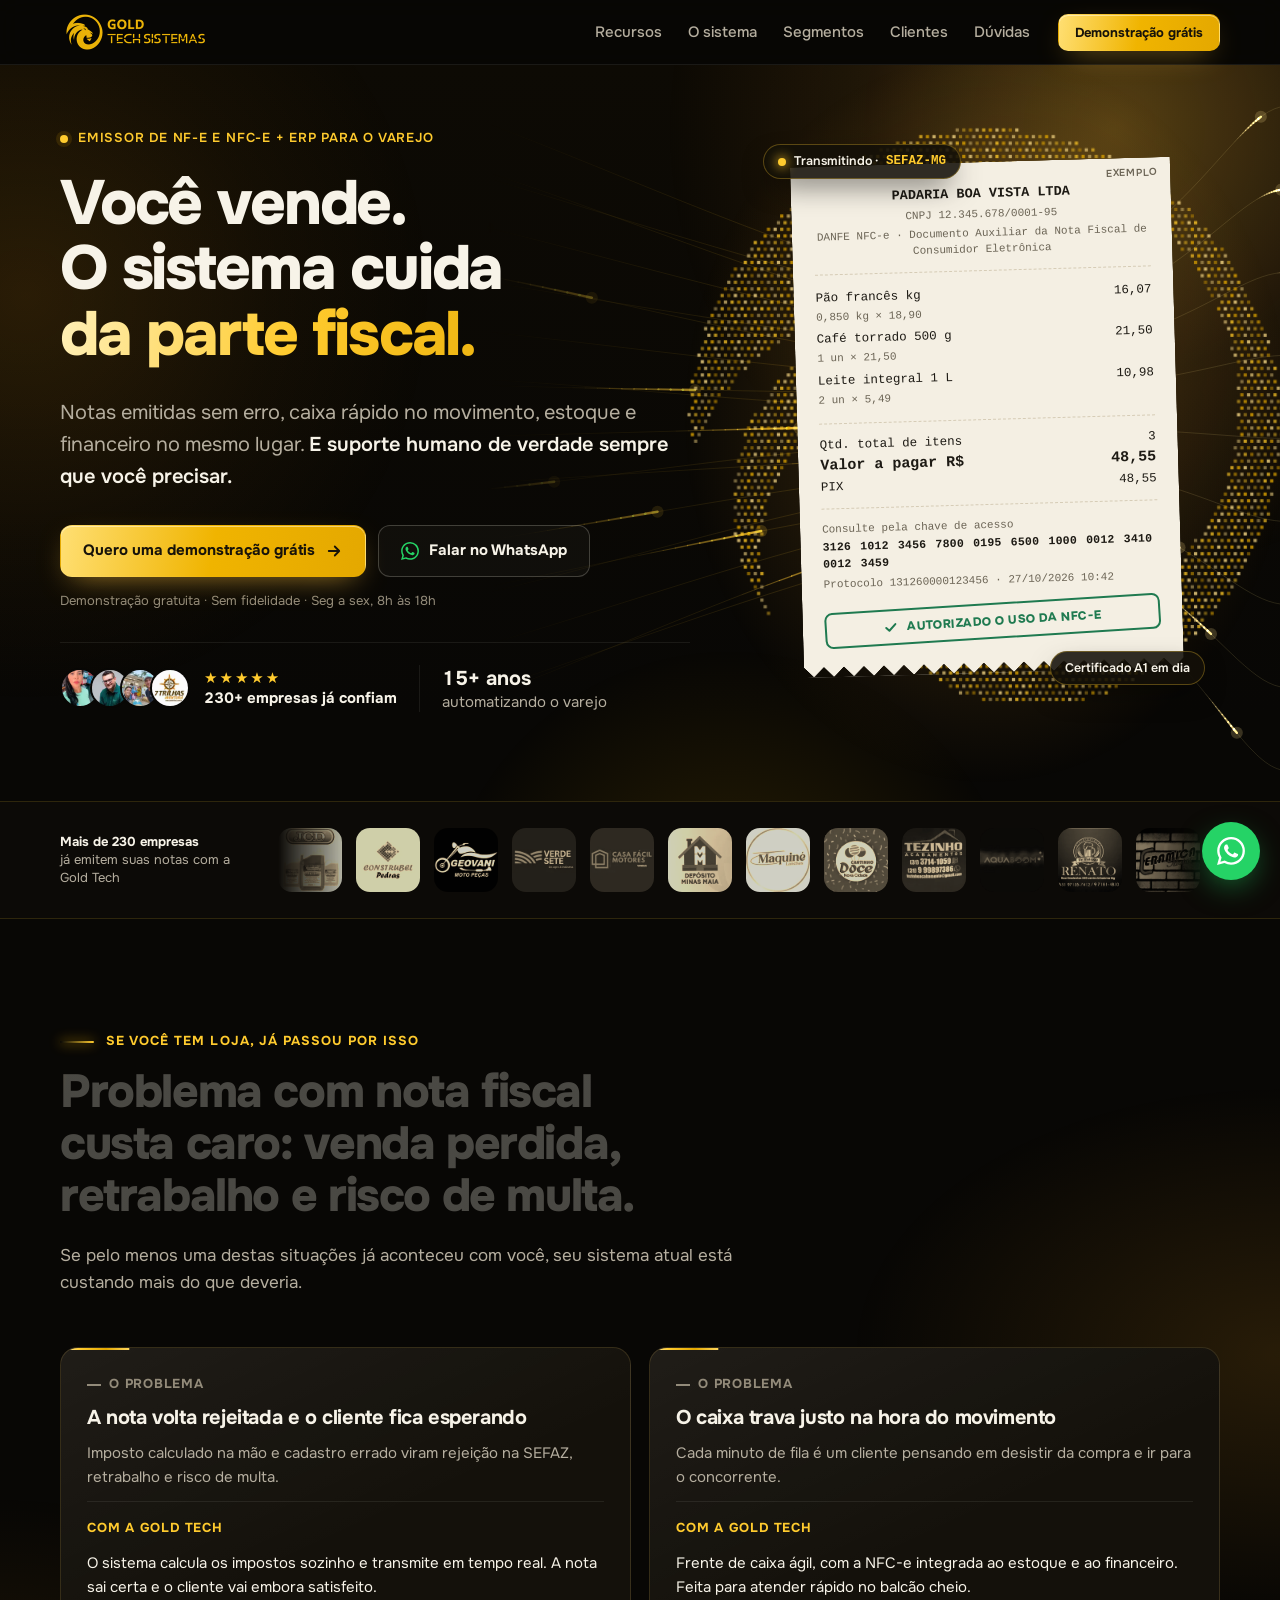
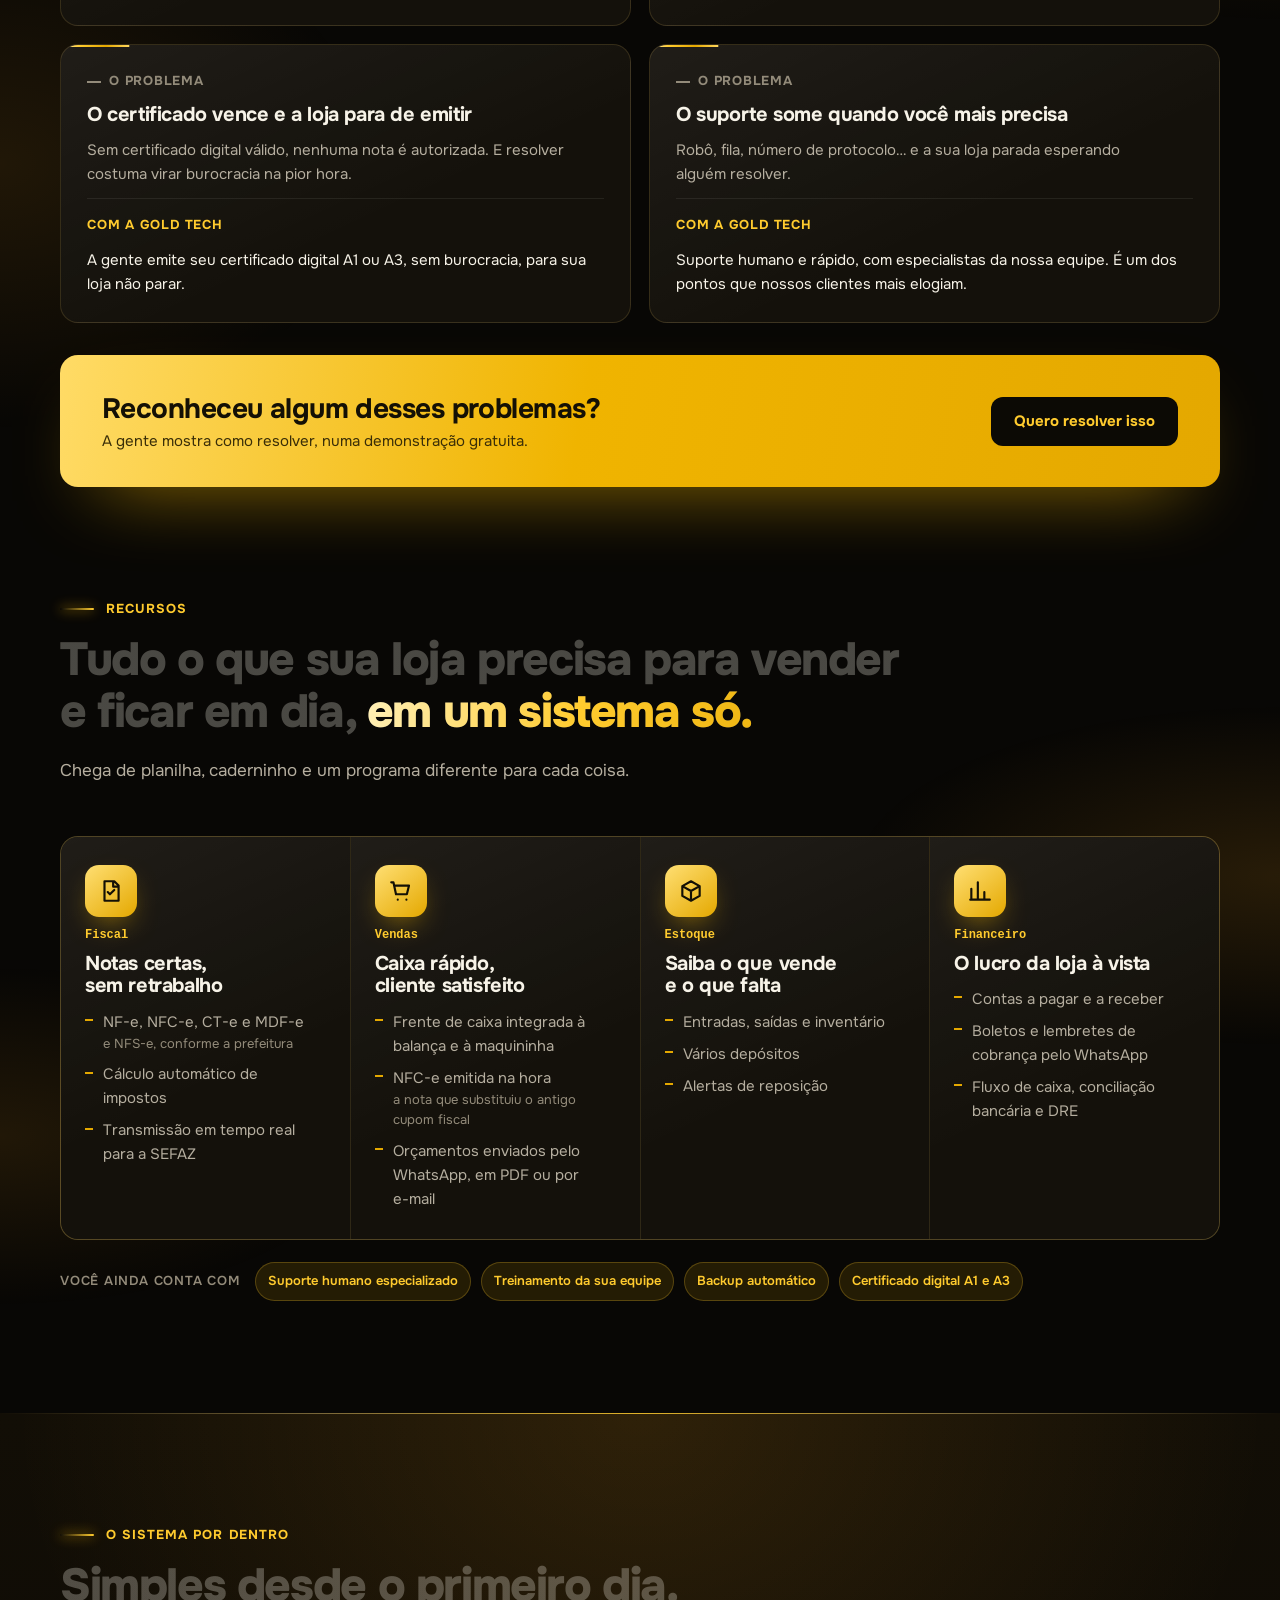
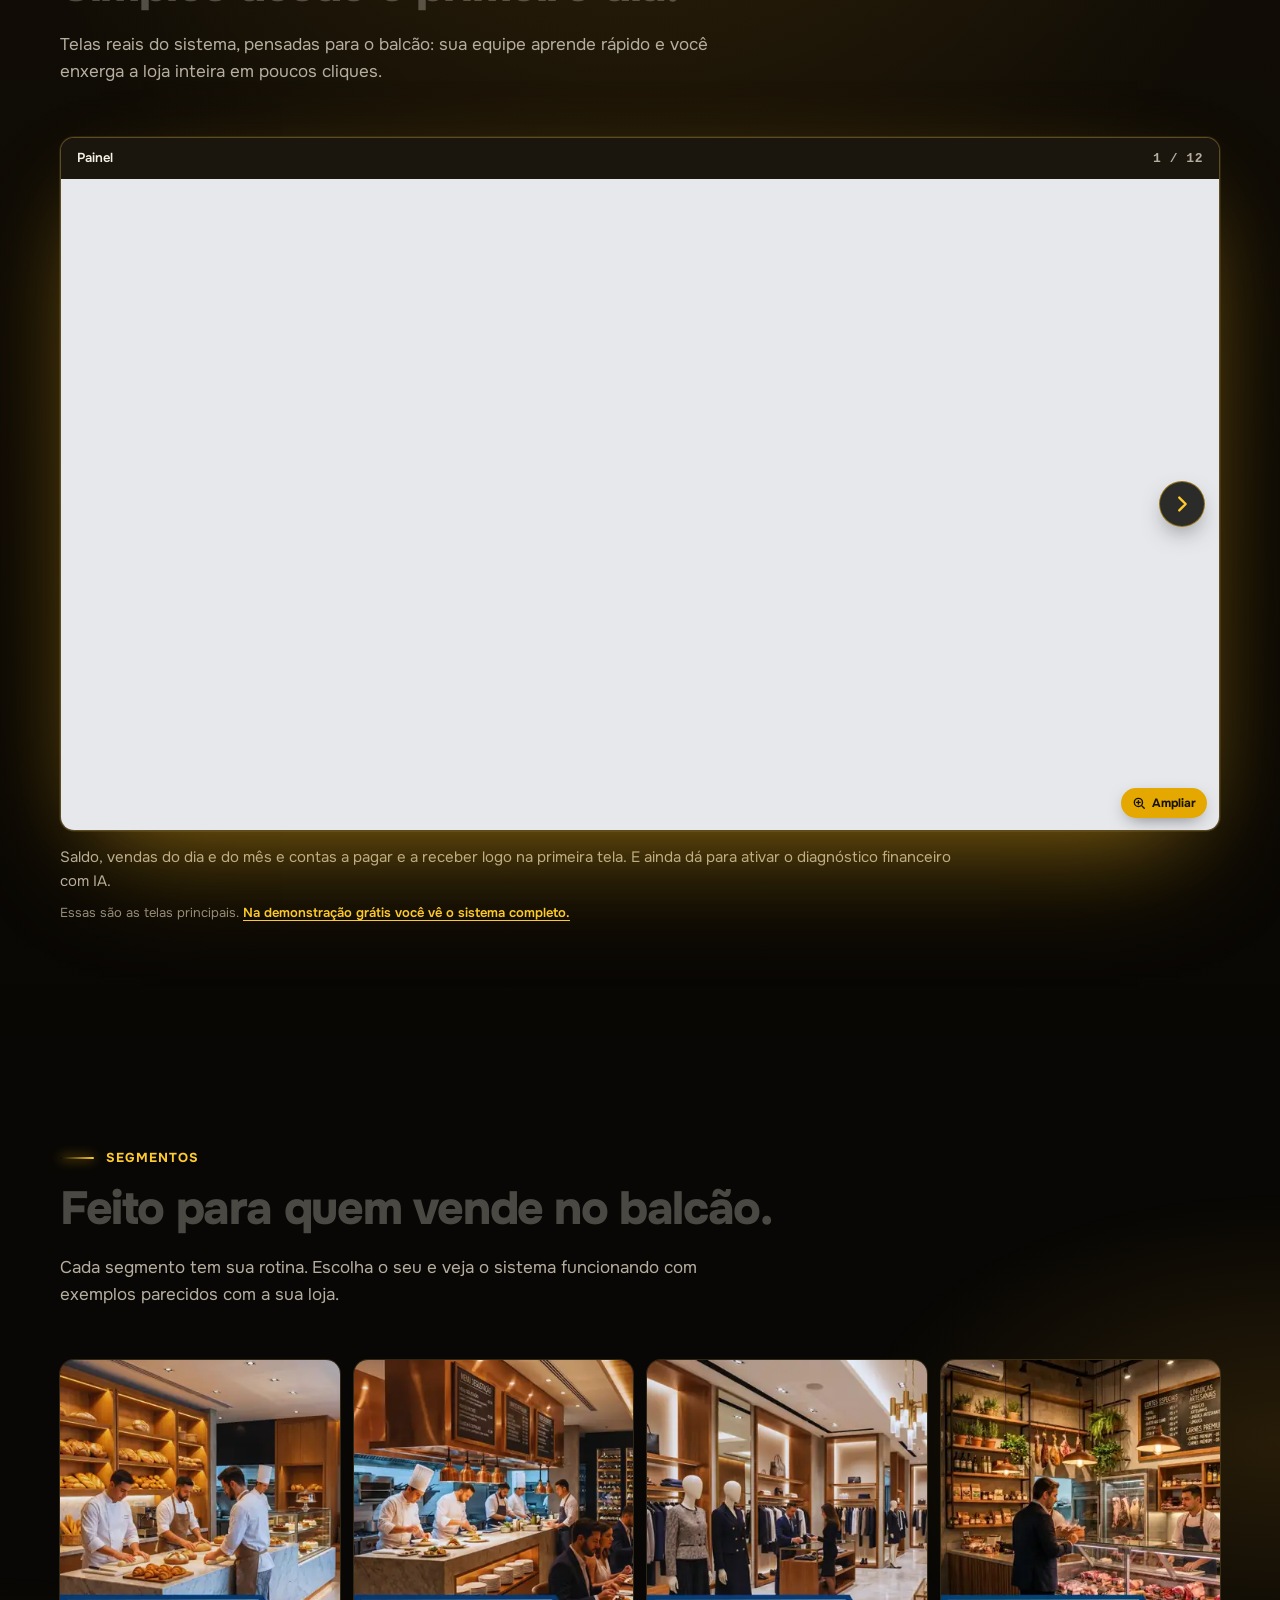
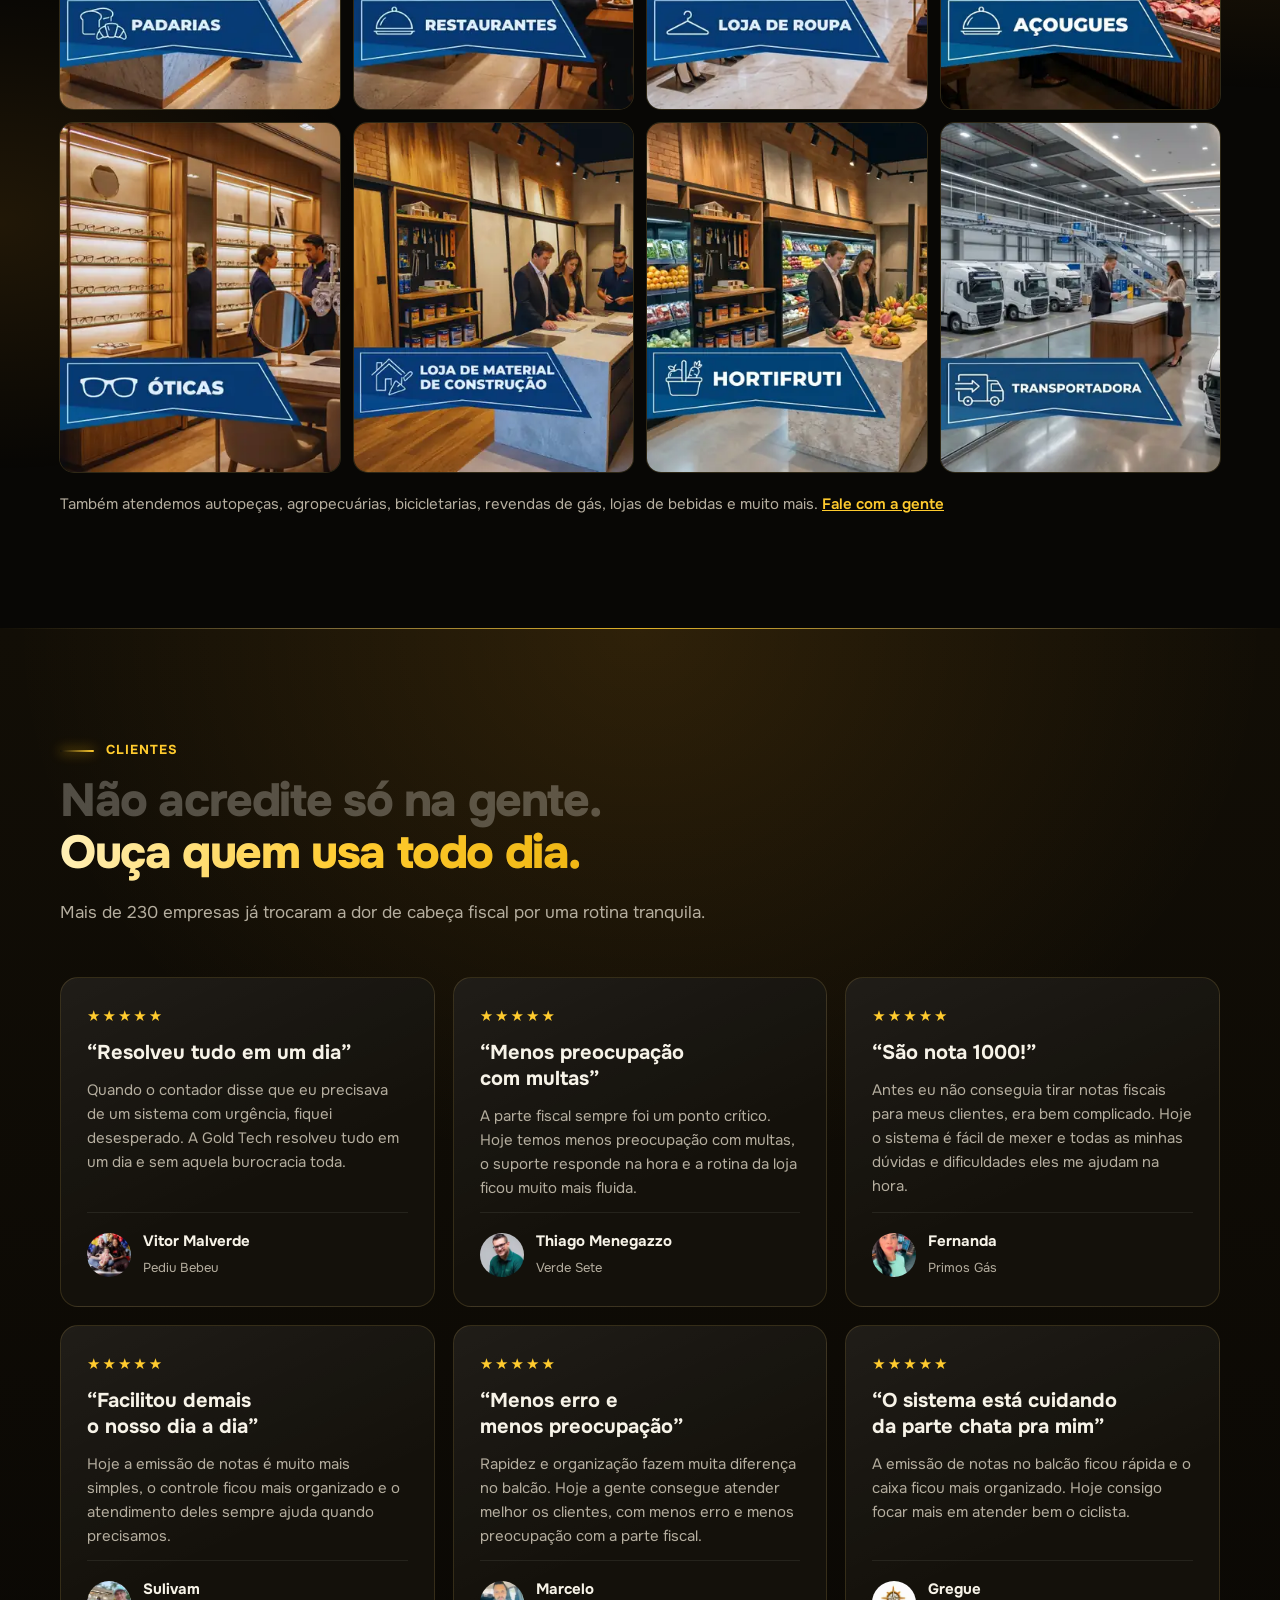
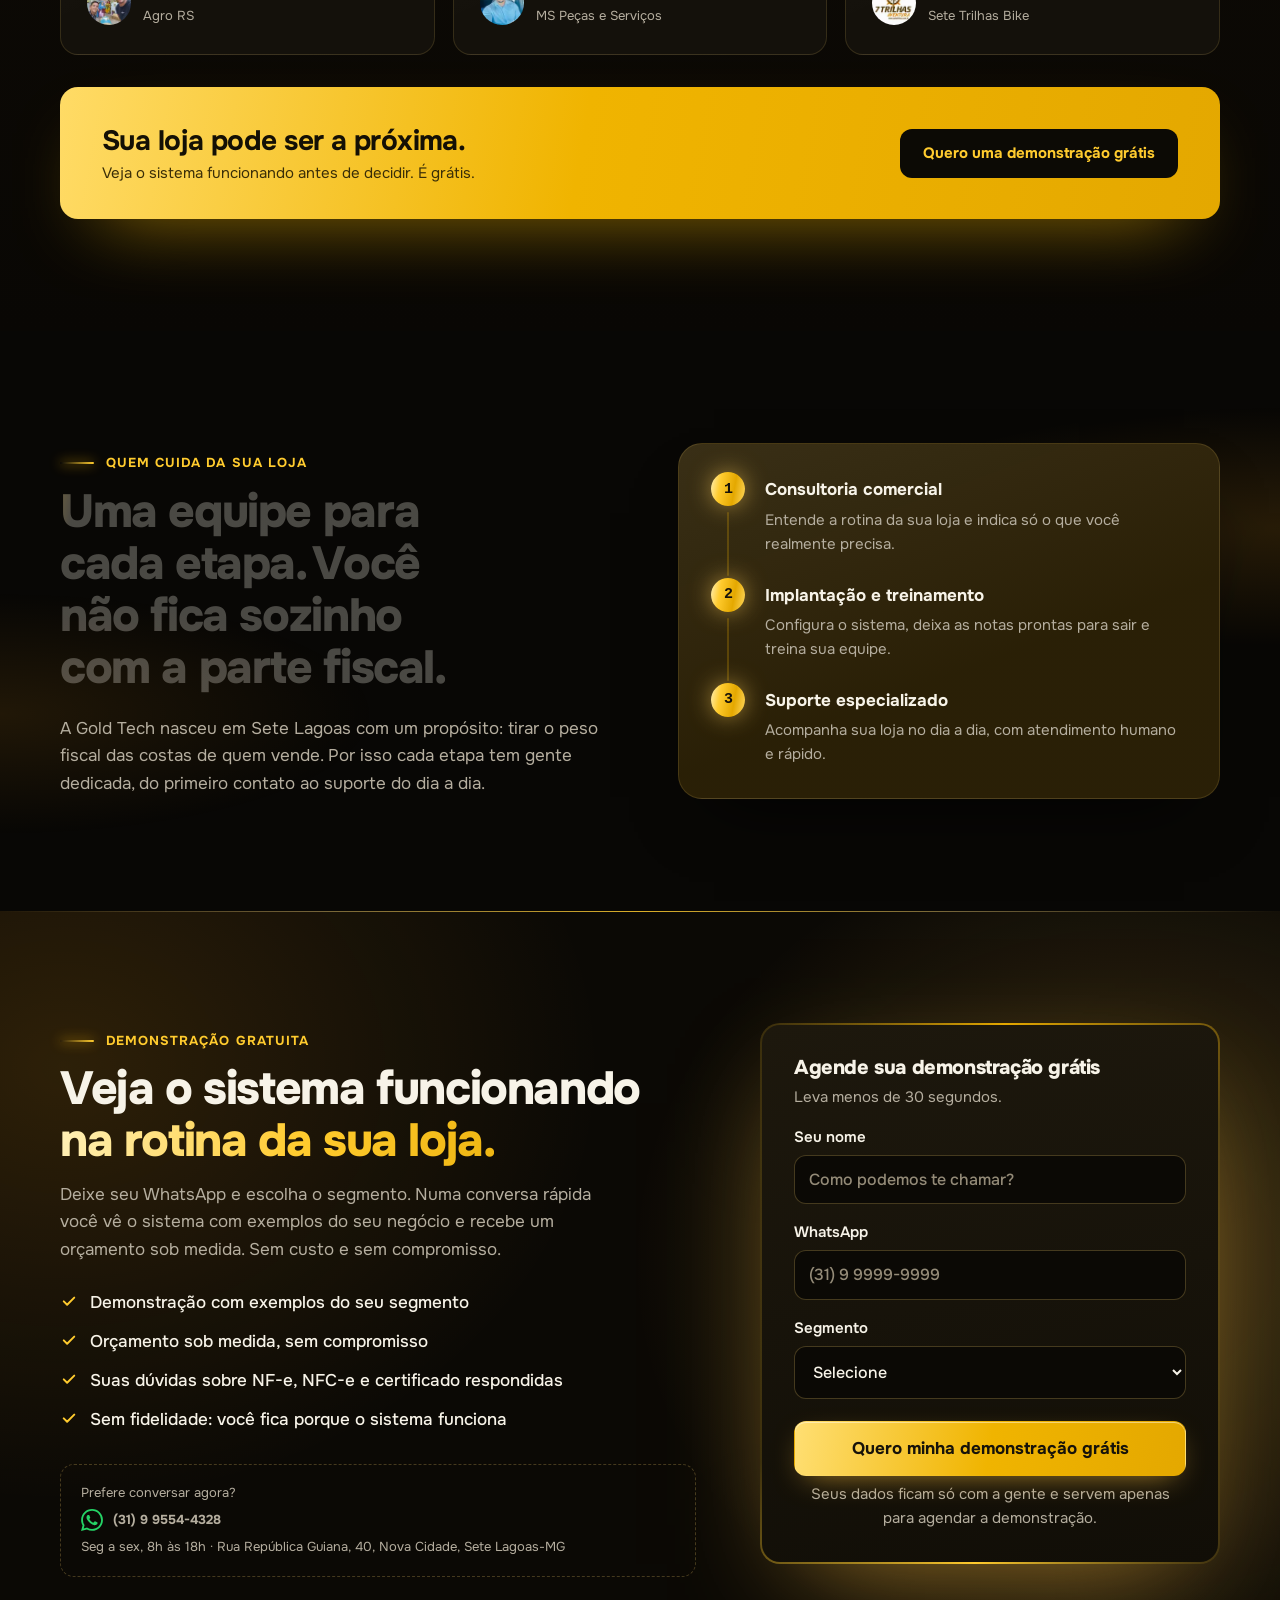
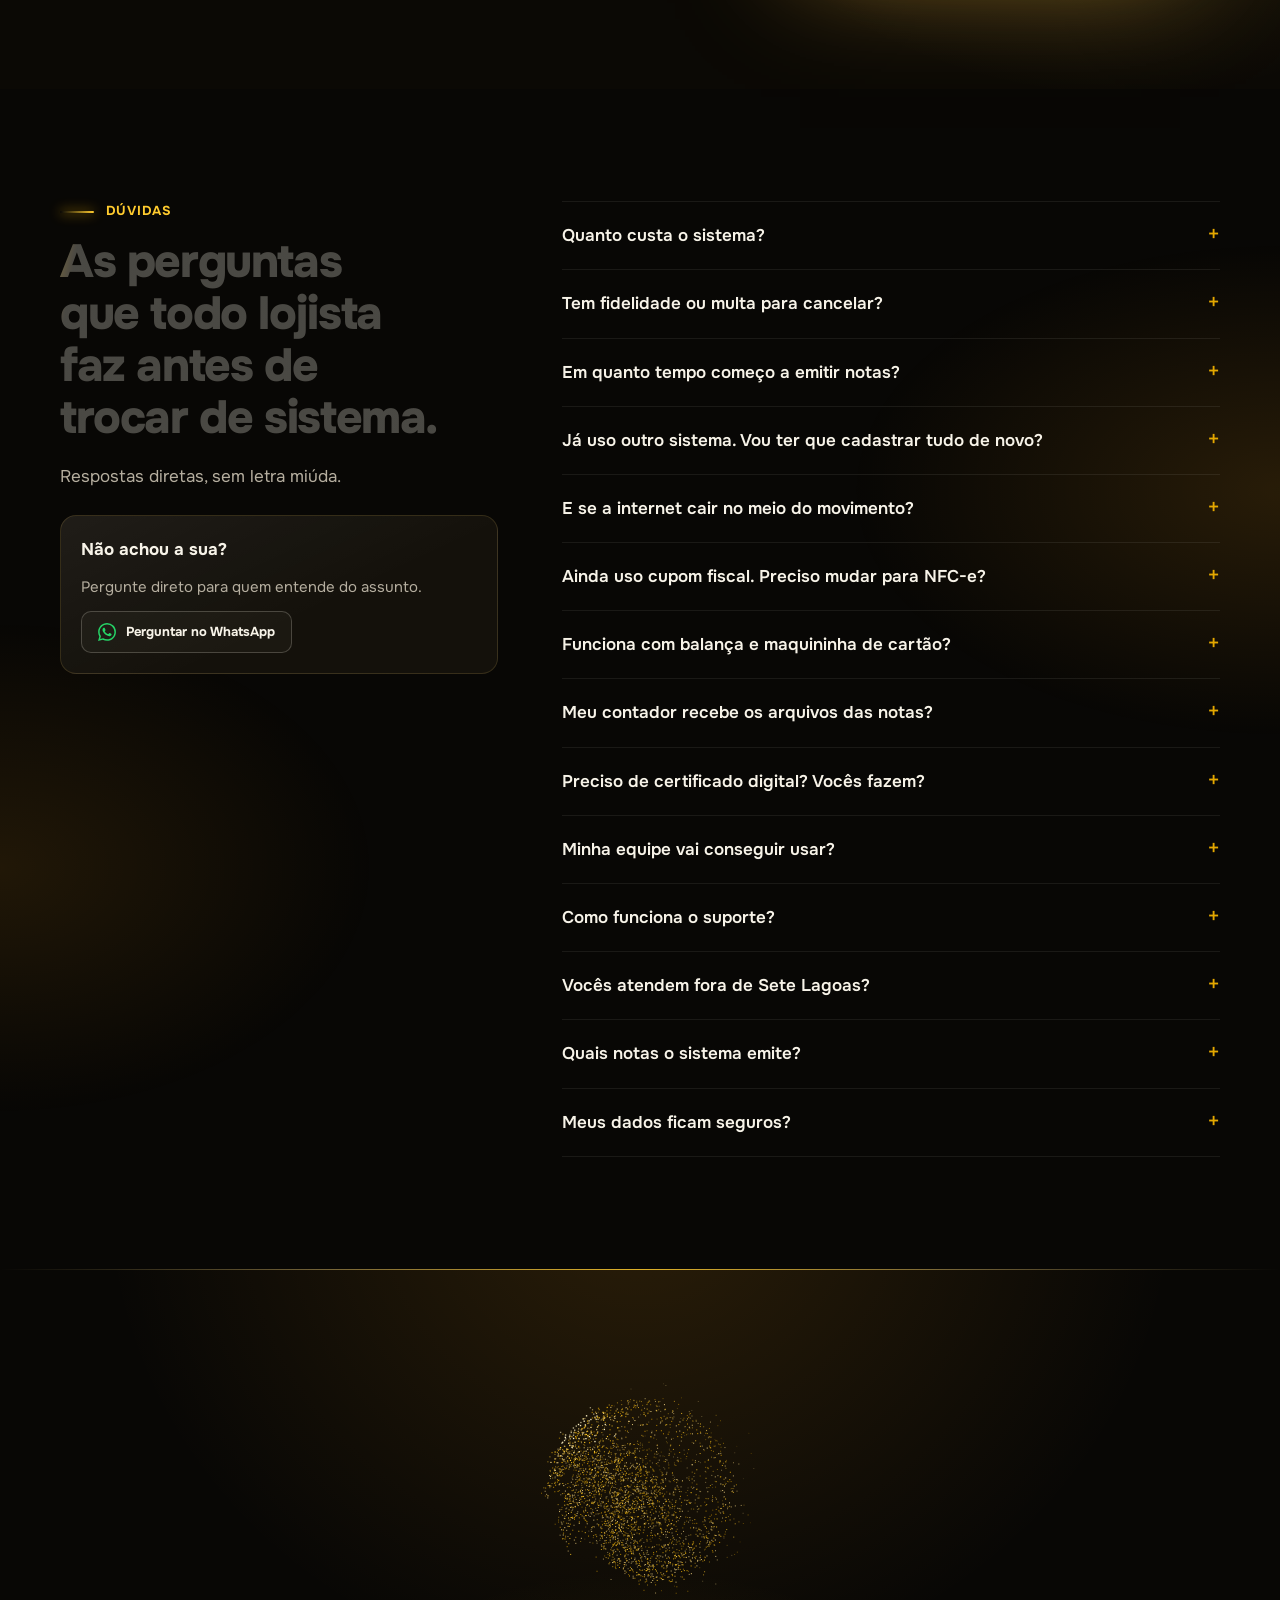
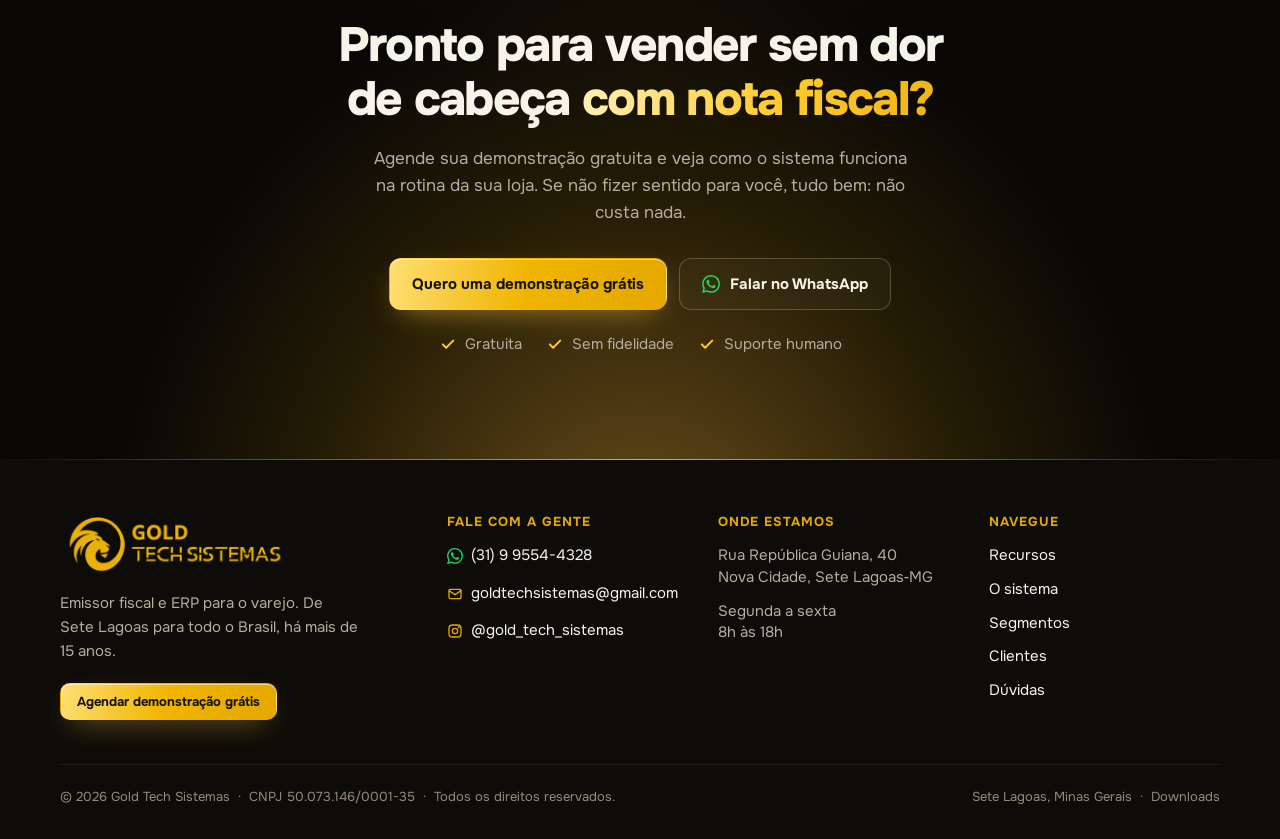
<file: index.html>
<!doctype html>
<html lang="pt-BR">
<head>
<meta charset="utf-8">
<meta name="google-site-verification" content="5vsTfVfyhkAsCy-APcQGLz9_2skmTlF89l5sfSM8QE0" />
<meta name="viewport" content="width=device-width, initial-scale=1, viewport-fit=cover">
<title>Gold Tech Sistemas | Emissor de NF-e, NFC-e e ERP para o varejo</title>
<meta name="description" content="Emissor de NF-e e NFC-e e ERP para o varejo: notas sem erro, caixa rápido, estoque e financeiro. Suporte humano em Sete Lagoas-MG. Demonstração gratuita.">
<link rel="canonical" href="https://goldtechsistemas.com/">
<meta name="theme-color" content="#080705">
<meta property="og:type" content="website">
<meta property="og:locale" content="pt_BR">
<meta property="og:site_name" content="Gold Tech Sistemas">
<meta property="og:url" content="https://goldtechsistemas.com/">
<meta property="og:title" content="Gold Tech Sistemas | Você vende. O sistema cuida da parte fiscal.">
<meta property="og:description" content="NF-e e NFC-e sem erro, caixa rápido e suporte humano. Peça uma demonstração gratuita.">
<meta property="og:image" content="https://goldtechsistemas.com/img/og.jpg">
<meta property="og:image:width" content="1200">
<meta property="og:image:height" content="630">
<meta name="twitter:card" content="summary_large_image">
<link rel="icon" href="favicon.ico" sizes="any">
<link rel="apple-touch-icon" href="apple-touch-icon.png">
<script type="application/ld+json">{"@context":"https://schema.org","@type":"LocalBusiness","name":"Gold Tech Sistemas","url":"https://goldtechsistemas.com/","logo":"https://goldtechsistemas.com/img/logo.webp","image":"https://goldtechsistemas.com/img/og.jpg","telephone":"+55-31-99554-4328","email":"goldtechsistemas@gmail.com","taxID":"50.073.146/0001-35","address":{"@type":"PostalAddress","streetAddress":"Rua República Guiana, 40 - Nova Cidade","addressLocality":"Sete Lagoas","addressRegion":"MG","addressCountry":"BR"},"openingHours":"Mo-Fr 08:00-18:00","sameAs":["https://instagram.com/gold_tech_sistemas"]}</script>
<!-- Meta Pixel Code: os eventos entram na fila na hora; o script (115 KB) só baixa depois que a página abriu
     ou no primeiro toque/rolagem, para não atrasar a abertura no celular. -->
<script>
!function(f,b,e,v,n){if(f.fbq)return;n=f.fbq=function(){n.callMethod?
n.callMethod.apply(n,arguments):n.queue.push(arguments)};
if(!f._fbq)f._fbq=n;n.push=n;n.loaded=!0;n.version='2.0';n.queue=[];
function carregar(){if(carregar.ok)return;carregar.ok=1;var t=b.createElement(e);t.async=!0;t.src=v;b.head.appendChild(t);}
f.addEventListener('load',function(){f.requestIdleCallback?f.requestIdleCallback(carregar,{timeout:3000}):setTimeout(carregar,1500);});
['pointerdown','keydown','scroll'].forEach(function(ev){f.addEventListener(ev,carregar,{once:!0,passive:!0});});
}(window,document,'script','https://connect.facebook.net/en_US/fbevents.js');
fbq('init', '1438303835161320');
fbq('track', 'PageView');
</script>
<noscript><img height="1" width="1" style="display:none" alt=""
src="https://www.facebook.com/tr?id=1438303835161320&ev=PageView&noscript=1"></noscript>
<!-- End Meta Pixel Code -->
<link rel="preload" href="fonts/onest.woff2" as="font" type="font/woff2" crossorigin>
<style>
/* Fontes servidas pelo próprio site (antes vinham do Google): sem esperar outros servidores para mostrar o texto. */
@font-face {
  font-family: "Onest"; font-style: normal; font-weight: 100 900; font-display: swap;
  src: url("fonts/onest.woff2") format("woff2");
  unicode-range: U+0000-00FF, U+0131, U+0152-0153, U+02BB-02BC, U+02C6, U+02DA, U+02DC, U+0304, U+0308, U+0329, U+2000-206F, U+20AC, U+2122, U+2191, U+2193, U+2212, U+2215, U+FEFF, U+FFFD;
}
/* Layout: "do balcão à SEFAZ" — headline ao lado de uma NFC-e autorizada; marca preto+dourado,
   uma única faixa clara (papel de cupom) para o formulário. Visual escuro único, por escolha da marca. */
:root {
  color-scheme: dark;
  --ink: #080705;
  --ink-2: #0e0c08;
  --ink-3: #1a160d;
  --line: rgba(230, 196, 100, 0.14);
  --line-2: rgba(241, 236, 224, 0.08);
  --text: #f7f3e8;
  --muted: #b5ae9f;
  --faint: #938b7a;
  --gold: #e4a800;
  --gold-hi: #ffcb2e;
  --grad-gold: linear-gradient(100deg, #fff0b8 0%, #ffcb2e 28%, #e4a800 66%, #ffd75e 100%);
  --gold-dim: rgba(228, 168, 0, 0.13);
  --on-gold: #17130a;
  --paper: #f4efe3;
  --paper-ink: #1d1a14;
  --paper-muted: #6b6455;
  --paper-line: #d6ccb6;
  --paper-gold: #7f6110;
  --ok: #34a872;
  --ok-ink: #1f7a50;
  --ok-dim: rgba(52, 168, 114, 0.14);
  --crit: #e8705a;
  --crit-dim: rgba(232, 112, 90, 0.14);
  --high: #e8a83a;
  --high-dim: rgba(232, 168, 58, 0.14);
  --mid: #c9b37a;
  --mid-dim: rgba(201, 179, 122, 0.14);
  --wa: #25d366;
  --screen-bg: #e6e8ec;

  --f-sans: "Onest", "Segoe UI", system-ui, -apple-system, sans-serif;
  --f-mono: ui-monospace, "Cascadia Mono", "SFMono-Regular", Menlo, Consolas, monospace;

  --t-xs: 0.8125rem;
  --t-sm: 0.9375rem;
  --t-md: 1.0625rem;
  --t-lg: 1.25rem;
  --t-xl: clamp(1.7rem, 1.15rem + 2.3vw, 2.9rem);
  --t-hero: clamp(2.3rem, 1.4rem + 3.6vw, 3.9rem);

  --gutter-l: max(clamp(16px, 4vw, 32px), env(safe-area-inset-left, 0px));
  --gutter-r: max(clamp(16px, 4vw, 32px), env(safe-area-inset-right, 0px));
  --top-h: 0px;
  --nav-h: 64px;
}

* { box-sizing: border-box; }
[hidden] { display: none !important; }
html { scroll-behavior: smooth; }
body {
  margin: 0;
  background: var(--ink);
  color: var(--text);
  font-family: var(--f-sans);
  font-size: var(--t-md);
  line-height: 1.6;
  -webkit-font-smoothing: antialiased;
}
body::before {
  content: ""; position: fixed; inset: 0 0 auto; height: env(safe-area-inset-top, 0px);
  z-index: 60; background: var(--ink);
}
h1, h2, h3, h4 { margin: 0; line-height: 1.12; text-wrap: balance; letter-spacing: -0.02em; }
p { margin: 0; text-wrap: pretty; }
a { color: inherit; }
.nw { white-space: nowrap; }
img { display: block; max-width: 100%; height: auto; }
em.au {
  font-style: normal; color: var(--gold-hi); background: var(--grad-gold) 0 0 / 200% 100%; -webkit-background-clip: text; background-clip: text;
  -webkit-text-fill-color: transparent; -webkit-box-decoration-break: clone; box-decoration-break: clone; padding-bottom: .12em;
  animation: brilho 9s ease-in-out infinite alternate;
}
@keyframes brilho { to { background-position: 100% 0; } }
:focus-visible { outline: 2px solid var(--gold-hi); outline-offset: 3px; border-radius: 6px; }
@media (prefers-reduced-motion: reduce) { *, *::before, *::after { animation: none !important; transition: none !important; scroll-behavior: auto !important; } }

.wrap { max-width: 1224px; margin-inline: auto; padding-left: var(--gutter-l); padding-right: var(--gutter-r); }
section[id] { scroll-margin-top: calc(var(--top-h) + var(--nav-h) + 12px); }

/* ---------- topo: navegação ---------- */
.top { position: sticky; top: env(safe-area-inset-top, 0px); z-index: 50; }

.sitenav { position: relative; background: rgba(8, 7, 5, 0.78); backdrop-filter: blur(12px); border-bottom: 1px solid var(--line-2); }
.sitenav .wrap { height: var(--nav-h); display: flex; align-items: center; gap: 28px; }
.sitenav .brand img { height: 38px; width: auto; }
.sitenav ul { display: flex; gap: 26px; list-style: none; margin: 0 0 0 auto; padding: 0; }
.sitenav ul a { text-decoration: none; color: var(--muted); font-size: var(--t-sm); font-weight: 500; }
.sitenav ul a:hover { color: var(--text); }

.btn {
  display: inline-flex; align-items: center; justify-content: center; gap: 10px;
  font: 700 var(--t-sm) / 1 var(--f-sans); text-decoration: none; border-radius: 12px;
  padding: 16px 22px; border: 1px solid transparent; cursor: pointer; transition: transform .15s, background .15s, border-color .15s;
}
.btn:hover { transform: translateY(-1px); }
.btn-gold { background: var(--gold); color: var(--on-gold); }
.btn-gold:hover { background: var(--gold-hi); }
.btn-line { border-color: rgba(241, 236, 224, 0.22); color: var(--text); background: rgba(241, 236, 224, 0.03); }
.btn-line:hover { border-color: var(--gold); }
.btn-sm { padding: 11px 16px; border-radius: 10px; font-size: var(--t-xs); }
.btn svg { width: 18px; height: 18px; flex-shrink: 0; }
.wa-ico { color: var(--wa); }
.t-short { display: none; }

/* ---------- hero ---------- */
.hero { position: relative; overflow: hidden; padding-block: clamp(48px, 7vw, 96px) clamp(56px, 7vw, 96px); }
.hero .wrap { position: relative; display: grid; grid-template-columns: minmax(0, 1.15fr) minmax(0, 0.85fr); gap: clamp(36px, 5vw, 72px); align-items: center; }
.eyebrow {
  display: inline-flex; align-items: center; gap: 10px; font-size: var(--t-xs); font-weight: 600;
  letter-spacing: 0.06em; text-transform: uppercase; color: var(--gold-hi); text-wrap: balance;
}
.eyebrow::before { content: ""; width: 8px; height: 8px; border-radius: 50%; background: var(--gold-hi); box-shadow: 0 0 0 4px var(--gold-dim); flex-shrink: 0; }
.hero h1 { font-size: var(--t-hero); font-weight: 800; margin-top: 20px; }
.hero .lede { font-size: clamp(1.05rem, 1rem + 0.35vw, 1.25rem); color: var(--muted); margin-top: 22px; max-width: 34em; }
.hero .lede strong { color: var(--text); font-weight: 600; }
.cta-row { display: flex; flex-wrap: wrap; gap: 12px; margin-top: 32px; }
.cta-note { font-size: var(--t-xs); color: var(--faint); margin-top: 14px; }
.proof { display: flex; flex-wrap: wrap; align-items: center; gap: 14px 22px; margin-top: 36px; padding-top: 26px; border-top: 1px solid var(--line-2); }
.faces { display: flex; }
.faces img { width: 40px; height: 40px; border-radius: 50%; border: 2px solid var(--ink); margin-left: -10px; object-fit: cover; }
.faces img:first-child { margin-left: 0; }
.proof-txt { font-size: var(--t-sm); color: var(--muted); line-height: 1.35; }
.proof-txt strong { color: var(--text); display: block; }
.stars { color: var(--gold-hi); letter-spacing: 2px; font-size: var(--t-sm); }
.proof-stat { border-left: 1px solid var(--line-2); padding-left: 22px; font-size: var(--t-sm); color: var(--muted); line-height: 1.35; }
.proof-a { display: flex; align-items: center; gap: 14px; }
.proof-stat strong { display: block; color: var(--text); font-size: var(--t-lg); }

/* NFC-e de exemplo */
.nfce-stage { position: relative; justify-self: center; width: min(100%, 380px); }
.nfce {
  position: relative; margin: 0; background: var(--paper); color: var(--paper-ink);
  font-family: var(--f-mono); font-size: 12.5px; line-height: 1.5; padding: 22px 22px 34px;
  transform: rotate(-1.6deg); box-shadow: 0 30px 60px -20px rgba(0, 0, 0, 0.7), 0 0 0 1px rgba(0, 0, 0, 0.05);
  --zz: 10px;
  -webkit-mask: conic-gradient(from -45deg at bottom, #0000, #000 1deg 89deg, #0000 90deg) 50% / calc(2 * var(--zz)) 100%;
          mask: conic-gradient(from -45deg at bottom, #0000, #000 1deg 89deg, #0000 90deg) 50% / calc(2 * var(--zz)) 100%;
}
.nfce-head { text-align: center; display: grid; gap: 2px; }
.nfce-head strong { font-size: 13.5px; }
.nfce-head span { color: var(--paper-muted); font-size: 11px; }
.nfce hr { border: 0; border-top: 1.5px dashed var(--paper-line); margin: 12px 0; }
.nfce-items { width: 100%; border-collapse: collapse; }
.nfce-items td { padding: 2px 0; vertical-align: top; }
.nfce-items td:last-child { text-align: right; white-space: nowrap; }
.nfce-items .q { color: var(--paper-muted); font-size: 11px; }
.nfce-line { display: flex; justify-content: space-between; gap: 12px; }
.nfce-total { font-weight: 700; font-size: 15px; }
.nfce-key { margin-top: 4px; color: var(--paper-muted); font-size: 11px; }
.nfce-key code { display: block; color: var(--paper-ink); font: 600 11.5px/1.5 var(--f-mono); letter-spacing: 0.02em; word-spacing: 2px; }
.stamp {
  margin-top: 14px; display: flex; align-items: center; justify-content: center; gap: 8px;
  border: 2px solid var(--ok-ink); color: var(--ok-ink); border-radius: 8px; padding: 8px 10px;
  font: 800 12px/1.2 var(--f-sans); letter-spacing: 0.04em; text-transform: uppercase; transform: rotate(-2deg);
  animation: stamp .5s cubic-bezier(.2, 1.4, .4, 1) .5s both;
}
.stamp svg { width: 16px; height: 16px; }
@keyframes stamp { from { transform: rotate(-2deg) scale(1.5); opacity: .2; } to { transform: rotate(-2deg) scale(1); opacity: 1; } }
.ex-tag { position: absolute; top: 10px; right: 12px; font: 600 10px/1 var(--f-sans); color: var(--paper-muted); text-transform: uppercase; letter-spacing: .08em; }
.chip {
  position: absolute; display: flex; align-items: center; gap: 8px; white-space: nowrap;
  background: var(--ink-3); border: 1px solid var(--line); color: var(--text);
  font: 600 12.5px/1 var(--f-sans); padding: 10px 14px; border-radius: 999px; box-shadow: 0 12px 30px -10px rgba(0, 0, 0, 0.8);
}
.chip i { width: 8px; height: 8px; border-radius: 50%; background: var(--ok); }
.chip code { font-family: var(--f-mono); color: var(--gold-hi); }
.chip-a { top: -18px; left: -34px; }
.chip-b { bottom: -12px; right: -28px; }

/* ---------- faixa de logos ---------- */
.logos { border-block: 1px solid var(--line-2); padding-block: 26px; background: var(--ink-2); }
.logos .wrap { display: flex; align-items: center; gap: 28px; }
.logos-label { font-size: var(--t-xs); color: var(--muted); line-height: 1.4; flex-shrink: 0; max-width: 190px; }
.logos-label strong { color: var(--text); display: block; }
.marquee { overflow: hidden; min-width: 0; flex: 1; -webkit-mask: linear-gradient(90deg, transparent, #000 8%, #000 92%, transparent); mask: linear-gradient(90deg, transparent, #000 8%, #000 92%, transparent); }
.marquee-track { display: flex; gap: 14px; width: max-content; animation: slide 48s linear infinite; }
.marquee:hover .marquee-track { animation-play-state: paused; }
.marquee img { width: 64px; height: 64px; border-radius: 14px; object-fit: cover; filter: grayscale(1) brightness(0.9); opacity: .75; transition: filter .2s, opacity .2s; }
.marquee img:hover { filter: none; opacity: 1; }
@keyframes slide { to { transform: translateX(calc(-50% - 7px)); } }
@media (prefers-reduced-motion: reduce) { .marquee-track { flex-wrap: wrap; width: auto; } .marquee-track [aria-hidden] { display: none; } }

/* ---------- seções genéricas ---------- */
.sec { padding-block: clamp(64px, 9vw, 112px); }
.sec-head { max-width: 880px; display: grid; gap: 14px; margin-bottom: clamp(32px, 4vw, 52px); }
.sec-head h2 { font-size: var(--t-xl); font-weight: 800; }
.sec-head p { color: var(--muted); font-size: var(--t-md); max-width: 40em; }
.kicker { font-size: var(--t-xs); font-weight: 700; letter-spacing: .08em; text-transform: uppercase; color: var(--gold); }
.check { width: 18px; height: 18px; flex-shrink: 0; color: var(--gold-hi); }

.mid-cta {
  margin-top: 32px; display: flex; flex-wrap: wrap; align-items: center; justify-content: space-between; gap: 16px 28px;
  padding: 22px 26px; border: 1px solid var(--line); border-radius: 18px; background: var(--gold-dim);
}
.mid-cta p { font-size: var(--t-lg); font-weight: 700; line-height: 1.3; }
.mid-cta p span { display: block; font-size: var(--t-sm); font-weight: 400; color: var(--muted); margin-top: 4px; }

/* problemas */
.pains { display: grid; grid-template-columns: repeat(2, minmax(0, 1fr)); gap: 18px; }
.pain { background: var(--ink-2); border: 1px solid var(--line-2); border-radius: 18px; padding: 26px; display: flex; flex-direction: column; gap: 12px; }
.tag-bad, .tag-good { font-size: var(--t-xs); font-weight: 700; text-transform: uppercase; letter-spacing: .06em; display: flex; gap: 8px; align-items: center; }
.tag-bad { color: var(--faint); }
.tag-bad::before { content: ""; width: 14px; height: 2px; background: currentColor; }
.tag-good { color: var(--gold-hi); margin-top: auto; padding-top: 16px; border-top: 1px solid var(--line-2); }
.pain h3 { font-size: var(--t-lg); font-weight: 700; }
.pain p { color: var(--muted); font-size: var(--t-sm); }
.pain p.fix { color: var(--text); }

/* recursos */
.pillars { display: grid; grid-template-columns: repeat(4, minmax(0, 1fr)); gap: 1px; background: var(--line-2); border: 1px solid var(--line-2); border-radius: 18px; overflow: hidden; }
.pillar { background: var(--ink); padding: 28px 24px; display: grid; gap: 12px; align-content: start; }
.pillar-tag { font: 600 12px/1 var(--f-mono); color: var(--gold); }
.pillar h3 { font-size: var(--t-lg); font-weight: 700; }
.pillar ul { list-style: none; margin: 0; padding: 0; display: grid; gap: 8px; }
.pillar li { font-size: var(--t-sm); color: var(--muted); padding-left: 18px; position: relative; }
.pillar li::before { content: ""; position: absolute; left: 0; top: .62em; width: 8px; height: 2px; background: var(--gold); }
.pillar li small { display: block; color: var(--faint); font-size: var(--t-xs); }
.included { display: flex; flex-wrap: wrap; align-items: center; gap: 10px; margin-top: 22px; }
.included > span:first-child { font-size: var(--t-xs); color: var(--faint); font-weight: 600; text-transform: uppercase; letter-spacing: .06em; margin-right: 4px; }
.pill { font-size: var(--t-xs); font-weight: 600; padding: 8px 12px; border-radius: 999px; background: var(--gold-dim); color: var(--gold-hi); }

/* telas */
.alt { background: var(--ink-2); border-block: 1px solid var(--line-2); }
.window { border-radius: 14px; overflow: hidden; border: 1px solid var(--line); background: var(--ink-3); box-shadow: 0 40px 80px -40px rgba(0, 0, 0, .9); }
.window-bar { background: var(--ink-3); color: var(--muted); font-size: var(--t-xs); padding: 10px 16px; display: flex; justify-content: space-between; align-items: center; gap: 12px; }
.window-bar b { color: var(--text); font-weight: 600; }
.tela-count { font: 600 var(--t-xs)/1 var(--f-mono); color: var(--muted); letter-spacing: .04em; white-space: nowrap; }
.shots-box { position: relative; }
.shots { display: flex; overflow-x: auto; scroll-snap-type: x mandatory; scrollbar-width: none; overscroll-behavior-x: contain; }
.shots::-webkit-scrollbar { display: none; }
.shots:focus-visible { outline-offset: -3px; }
.slide { flex: 0 0 100%; scroll-snap-align: start; scroll-snap-stop: always; }
.shots-nav {
  position: absolute; top: 50%; z-index: 2; width: 46px; height: 46px; margin-top: -23px; padding: 0; border-radius: 50%;
  display: grid; place-items: center; cursor: pointer; color: var(--gold-hi); background: rgba(8, 7, 5, .84);
  border: 1px solid rgba(228, 168, 0, .55); box-shadow: 0 10px 26px -10px rgba(0, 0, 0, .7);
  transition: opacity .2s, background .2s, color .2s, transform .2s;
}
.shots-nav svg { width: 22px; height: 22px; }
.shots-nav.prev { left: 14px; }
.shots-nav.next { right: 14px; }
.shots-nav:disabled { opacity: 0; pointer-events: none; }
@media (hover: hover) { .shots-nav:hover { background: var(--gold); color: var(--on-gold); transform: scale(1.06); } }
.shot {
  display: block; position: relative; width: 100%; aspect-ratio: 16 / 9; padding: 0; margin: 0; border: 0;
  background: var(--screen-bg); color: inherit; font: inherit; cursor: zoom-in;
}
.shot img { width: 100%; height: 100%; object-fit: scale-down; }
.shot .zoom {
  position: absolute; right: 12px; bottom: 12px; display: inline-flex; align-items: center; gap: 6px;
  font: 700 12px/1 var(--f-sans); color: var(--on-gold); background: var(--gold); padding: 8px 11px; border-radius: 999px;
  box-shadow: 0 6px 18px -6px rgba(0, 0, 0, .5); transition: transform .2s;
}
.shot:hover .zoom { transform: scale(1.06); }
.shot .zoom svg { width: 14px; height: 14px; }
.caps { display: grid; margin-top: 14px; }
.caps > p { grid-area: 1 / 1; visibility: hidden; }
.caps > p.on { visibility: visible; }
.screen-cap { color: var(--muted); font-size: var(--t-sm); max-width: 60em; }
.screen-more { margin-top: 10px; font-size: var(--t-xs); color: var(--faint); }
.screen-more a { color: var(--gold-hi); font-weight: 600; text-underline-offset: 3px; }

.lightbox { margin: 0; inset: 0; width: 100vw; height: 100vh; max-width: none; max-height: none; padding: 0; border: 0; background: transparent; }
.lightbox::backdrop { background: rgba(8, 7, 6, .9); }
.lightbox[open] { display: grid; place-items: center; }
.lb-fig { margin: 0; display: grid; gap: 12px; justify-items: center; padding: 64px 16px 24px; }
.lb-fig img { max-width: calc(100vw - 32px); max-height: calc(100vh - 140px); width: auto; height: auto; border-radius: 10px; background: #fff; box-shadow: 0 30px 80px rgba(0, 0, 0, .6); }
.lb-fig figcaption { color: var(--muted); font-size: var(--t-sm); text-align: center; }
.lb-hint { display: none; font-size: var(--t-xs); color: var(--faint); text-align: center; }
.lb-close {
  position: fixed; top: calc(16px + env(safe-area-inset-top, 0px)); right: calc(16px + env(safe-area-inset-right, 0px));
  width: 44px; height: 44px; border-radius: 50%; border: 1px solid var(--line); background: var(--ink-3); color: var(--text);
  font: 400 26px/1 var(--f-sans); cursor: pointer; display: grid; place-items: center;
}

/* segmentos */
.segs { display: grid; grid-template-columns: repeat(4, minmax(0, 1fr)); gap: 14px; }
.seg-tile {
  position: relative; display: block; border-radius: 14px; overflow: hidden; aspect-ratio: 4 / 5; isolation: isolate;
  transition: transform .3s ease, box-shadow .3s ease;
}
.seg-tile img { width: 100%; height: 100%; object-fit: cover; transition: transform .6s cubic-bezier(.2, .7, .2, 1), filter .3s; }
.seg-tile::after { content: ""; position: absolute; inset: 0; border-radius: inherit; box-shadow: inset 0 0 0 2px var(--gold); opacity: 0; transition: opacity .3s; pointer-events: none; }
.seg-go {
  position: absolute; top: 12px; left: 12px; z-index: 1; display: inline-flex; align-items: center; gap: 6px;
  background: var(--gold); color: var(--on-gold); font: 700 12.5px/1 var(--f-sans); padding: 9px 12px; border-radius: 999px;
  opacity: 0; transform: translateY(-8px); transition: opacity .25s, transform .25s; white-space: nowrap;
}
.seg-go svg { width: 14px; height: 14px; }
@media (hover: hover) {
  .seg-tile:hover { transform: translateY(-4px); box-shadow: 0 22px 40px -22px rgba(228, 168, 0, .6); }
  .seg-tile:hover img { transform: scale(1.06); filter: brightness(.88); }
  .seg-tile:hover::after, .seg-tile:hover .seg-go { opacity: 1; }
  .seg-tile:hover .seg-go { transform: none; }
}
.seg-tile:focus-visible::after, .seg-tile:focus-visible .seg-go { opacity: 1; transform: none; }
@media (hover: none) {
  .seg-go { opacity: 1; transform: none; padding: 8px; }
  .seg-go span { display: none; }
}
.segs-note { margin-top: 20px; color: var(--muted); font-size: var(--t-sm); }
.segs-note a { color: var(--gold-hi); font-weight: 600; }

/* depoimentos */
.quotes { display: grid; grid-template-columns: repeat(3, minmax(0, 1fr)); gap: 18px; }
.quote { margin: 0; background: var(--ink); border: 1px solid var(--line-2); border-radius: 18px; padding: 26px; display: flex; flex-direction: column; gap: 12px; }
.q-title { font-size: var(--t-lg); font-weight: 700; line-height: 1.3; text-wrap: balance; }
.quote blockquote { margin: 0; color: var(--muted); font-size: var(--t-sm); line-height: 1.6; }
.who { display: flex; align-items: center; gap: 12px; margin-top: auto; padding-top: 16px; border-top: 1px solid var(--line-2); }
.who img { width: 44px; height: 44px; border-radius: 50%; object-fit: cover; }
.who b { display: block; font-size: var(--t-sm); }
.who span { font-size: var(--t-xs); color: var(--muted); }
.swipe-hint { display: none; font-size: var(--t-xs); color: var(--faint); margin-top: 10px; }
.q-dots { display: none; justify-content: center; gap: 6px; margin-top: 16px; }
.q-dots i { width: 6px; height: 6px; border-radius: 999px; background: rgba(241, 236, 224, .22); transition: width .25s, background .25s; }
.q-dots i.on { width: 20px; background: var(--gold); }

/* equipe + como funciona */
.about { display: grid; grid-template-columns: minmax(0, 1fr) minmax(0, 1fr); gap: clamp(28px, 6vw, 88px); align-items: center; }
.about h2 { font-size: var(--t-xl); font-weight: 800; margin-top: 12px; }
.about p.body { color: var(--muted); margin-top: 16px; max-width: 38em; }
.steps {
  list-style: none; margin: 0; padding: clamp(22px, 3vw, 32px); display: grid; gap: 26px; counter-reset: s;
  border-radius: 24px; border: 1px solid var(--line);
  background: linear-gradient(160deg, rgba(240, 201, 90, .2), rgba(228, 168, 0, .04) 45%), var(--ink-2);
  box-shadow: 0 34px 70px -36px rgba(0, 0, 0, .9);
}
.steps li { counter-increment: s; position: relative; display: grid; gap: 4px; align-content: start; padding-left: 54px; }
.steps li::before {
  content: counter(s); position: absolute; left: 0; top: -4px; width: 34px; height: 34px; border-radius: 999px;
  display: grid; place-items: center; font: 700 var(--t-sm)/1 var(--f-mono); color: var(--on-gold); background: var(--gold);
}
.steps li:not(:last-child)::after { content: ""; position: absolute; left: 16px; top: 36px; bottom: -20px; width: 2px; border-radius: 2px; background: rgba(228, 168, 0, .35); }
.steps b { font-size: var(--t-md); }
.steps span { font-size: var(--t-sm); color: var(--muted); }

/* formulário (faixa papel) */
.paper { background: var(--paper); color: var(--paper-ink); }
.paper .wrap { display: grid; grid-template-columns: minmax(0, 1fr) minmax(0, 460px); gap: clamp(32px, 5vw, 72px); align-items: start; }
.paper .kicker { color: var(--paper-gold); }
.paper h2 { font-size: var(--t-xl); font-weight: 800; margin-top: 12px; }
.paper em.au { color: var(--paper-gold); }
.paper .intro p { color: var(--paper-muted); margin-top: 14px; max-width: 32em; }
.gets { list-style: none; margin: 26px 0 0; padding: 0; display: grid; gap: 12px; }
.gets li { display: flex; gap: 12px; font-weight: 500; }
.gets .check { color: var(--gold-hi); margin-top: 3px; }
.direct { margin-top: 30px; padding: 18px 20px; border: 1.5px dashed var(--paper-line); border-radius: 14px; display: grid; gap: 6px; }
.direct span { font-size: var(--t-xs); color: var(--paper-muted); }
.direct a { font-weight: 700; font-size: var(--t-lg); text-decoration: none; display: inline-flex; gap: 10px; align-items: center; }
.direct a svg { width: 22px; height: 22px; color: #1aa851; }
.form-card { background: #fffdf8; border: 1px solid var(--paper-line); border-radius: 20px; padding: clamp(22px, 3vw, 32px); box-shadow: 0 24px 50px -30px rgba(60, 45, 10, .45); }
.form-card h3 { font-size: var(--t-lg); font-weight: 800; }
.form-card form > p { color: var(--paper-muted); font-size: var(--t-sm); margin-top: 6px; }
.field { display: grid; gap: 6px; margin-top: 16px; }
.field label { font-size: var(--t-sm); font-weight: 600; }
.field input, .field select {
  font: 500 16px/1.2 var(--f-sans); color: var(--paper-ink); background: #fff; border: 1.5px solid var(--paper-line);
  border-radius: 12px; padding: 14px; width: 100%;
}
.field input:focus, .field select:focus { outline: none; border-color: #b8901f; box-shadow: 0 0 0 4px rgba(228, 168, 0, .2); }
.field select.flash { animation: flash 1.4s ease; }
@keyframes flash { 0%, 60% { border-color: #b8901f; box-shadow: 0 0 0 5px rgba(228, 168, 0, .35); } 100% { box-shadow: 0 0 0 0 rgba(228, 168, 0, 0); } }
.form-card .btn { width: 100%; margin-top: 22px; font-size: var(--t-md); padding: 18px; }
.privacy { font-size: var(--t-xs); color: var(--paper-muted); margin-top: 12px; text-align: center; }
.done { text-align: center; display: grid; gap: 10px; justify-items: center; padding: 24px 0; }
.done svg { width: 48px; height: 48px; color: var(--ok-ink); }
.done p { color: var(--paper-muted); }

/* dúvidas */
.faq-layout { display: grid; grid-template-columns: minmax(0, 0.8fr) minmax(0, 1.2fr); gap: clamp(32px, 5vw, 72px); align-items: start; }
.faq-aside { position: sticky; top: calc(env(safe-area-inset-top, 0px) + var(--top-h) + var(--nav-h) + 24px); display: grid; gap: 14px; }
.faq-aside h2 { font-size: var(--t-xl); font-weight: 800; }
.faq-aside > p { color: var(--muted); }
.faq-help { margin-top: 10px; padding: 20px; border: 1px solid var(--line-2); border-radius: 16px; background: var(--ink-2); display: grid; gap: 12px; justify-items: start; }
.faq-help b { font-size: var(--t-md); }
.faq-help span { font-size: var(--t-sm); color: var(--muted); }
.faq-help.mob { display: none; }
.tbc-note { font-size: var(--t-xs); color: var(--high); display: flex; gap: 8px; align-items: flex-start; }
.faq details { border-bottom: 1px solid var(--line-2); }
.faq details:first-child { border-top: 1px solid var(--line-2); }
.faq summary { cursor: pointer; list-style: none; display: flex; justify-content: space-between; align-items: flex-start; gap: 20px; padding: 20px 0; font-weight: 600; font-size: var(--t-md); }
.faq summary::-webkit-details-marker { display: none; }
.faq summary::after { content: "+"; color: var(--gold); font: 400 1.5rem/1 var(--f-sans); transition: transform .2s; flex-shrink: 0; }
.faq details[open] summary::after { transform: rotate(45deg); }
.faq details p { color: var(--muted); padding-bottom: 22px; max-width: 62ch; }
.tbc {
  display: inline-block; margin-left: 8px; font: 700 10.5px/1 var(--f-sans); text-transform: uppercase; letter-spacing: .06em;
  color: var(--high); border: 1px dashed currentColor; border-radius: 999px; padding: 4px 8px; vertical-align: 2px; white-space: nowrap;
}

/* chamada final */
.final {
  text-align: center; padding-block: clamp(64px, 8vw, 104px); border-top: 1px solid var(--line-2);
  background: radial-gradient(ellipse 70% 90% at 50% 0%, rgba(255, 170, 30, .12), transparent 70%), var(--ink);
}
.final h2 { font-size: clamp(1.9rem, 1.3rem + 2.4vw, 3rem); font-weight: 800; max-width: 16em; margin-inline: auto; }
.final p { color: var(--muted); margin: 18px auto 0; max-width: 34em; }
.final .cta-row { justify-content: center; }
.checks { display: flex; justify-content: center; flex-wrap: wrap; gap: 10px 24px; margin-top: 22px; font-size: var(--t-sm); color: var(--muted); }
.checks span { display: inline-flex; gap: 8px; align-items: center; }

/* rodapé */
footer.site { background: var(--ink-2); border-top: 1px solid var(--line-2); padding-block: 56px 32px; font-size: var(--t-sm); }
.foot-grid { display: grid; grid-template-columns: minmax(0, 1.5fr) repeat(3, minmax(0, 1fr)); gap: 36px 40px; }
.foot-brand img { height: 58px; width: auto; }
.foot-brand p { color: var(--muted); margin-top: 18px; max-width: 30ch; }
.foot-brand .btn { margin-top: 20px; }
.foot-col h4 { font-size: var(--t-xs); text-transform: uppercase; letter-spacing: .08em; color: var(--gold); margin-bottom: 16px; }
.foot-col ul { list-style: none; margin: 0; padding: 0; display: grid; gap: 12px; }
.foot-col li { color: var(--muted); line-height: 1.45; }
.foot-col a { color: var(--text); text-decoration: none; display: inline-flex; gap: 8px; align-items: center; padding-block: 6px; margin-block: -6px; }
.foot-col a:hover { color: var(--gold-hi); }
.foot-col svg { width: 16px; height: 16px; flex-shrink: 0; color: var(--gold); }
.foot-col .wa-ico { color: var(--wa); }
.foot-bottom { margin-top: 44px; padding-top: 22px; border-top: 1px solid var(--line-2); display: flex; justify-content: space-between; flex-wrap: wrap; gap: 8px 24px; font-size: var(--t-xs); color: var(--faint); }
.legal { display: flex; flex-wrap: wrap; }
.legal span:not(:last-child)::after { content: "·"; margin-inline: 8px; }

/* área de downloads da implantação (rodapé): link discreto, links só com senha */
.foot-end { display: inline-flex; align-items: center; flex-wrap: wrap; }
.dl-open {
  font: inherit; color: inherit; background: none; border: 0; cursor: pointer; padding: 8px 0; margin-block: -8px;
  text-decoration: underline; text-decoration-color: transparent; text-underline-offset: 3px;
}
.dl-open::before { content: "·"; margin-inline: 8px; display: inline-block; color: var(--faint); }
.dl-open:hover, .dl-open[aria-expanded="true"] { color: var(--gold-hi); text-decoration-color: currentColor; }
.dl { margin-top: 18px; padding: 18px; border: 1px solid var(--line); border-radius: 14px; background: var(--ink-3); }
.dl-lock { display: grid; gap: 10px; max-width: 440px; }
.dl-lock label { font-size: var(--t-xs); color: var(--muted); }
.dl-row { display: flex; gap: 8px; }
.dl-row input {
  flex: 1; min-width: 0; font: 400 16px/1.2 var(--f-sans); color: var(--text); background: var(--ink);
  border: 1px solid var(--line-2); border-radius: 10px; padding: 10px 12px;
}
.dl-row input:focus { outline: 2px solid var(--gold); outline-offset: 1px; }
.dl-err { font-size: var(--t-xs); color: var(--crit); }
.dl-list { list-style: none; margin: 0; padding: 0; display: grid; grid-template-columns: repeat(auto-fill, minmax(220px, 1fr)); gap: 10px; }
.dl-link {
  --ico: url("data:image/svg+xml,%3Csvg xmlns='http://www.w3.org/2000/svg' viewBox='0 0 24 24' fill='none' stroke='black' stroke-width='2.4' stroke-linecap='round' stroke-linejoin='round'%3E%3Cpath d='M12 4v11M7 10l5 5 5-5M5 20h14'/%3E%3C/svg%3E");
  display: flex; align-items: center; gap: 10px; padding: 12px 14px; border-radius: 12px; border: 1px solid var(--line);
  background: var(--ink-2); color: var(--text); text-decoration: none; font-size: var(--t-sm); font-weight: 600;
}
.dl-link::before { content: ""; width: 18px; height: 18px; flex-shrink: 0; background: var(--gold); -webkit-mask: var(--ico) center / contain no-repeat; mask: var(--ico) center / contain no-repeat; }
.dl-link:hover { border-color: var(--gold); color: var(--gold-hi); }

.fab {
  position: fixed; right: calc(20px + env(safe-area-inset-right, 0px)); bottom: calc(20px + env(safe-area-inset-bottom, 0px)); z-index: 40;
  width: 58px; height: 58px; border-radius: 50%; background: var(--wa); color: #fff; display: grid; place-items: center;
  box-shadow: 0 10px 30px -6px rgba(37, 211, 102, .5); transition: opacity .25s, transform .25s;
}
.fab svg { width: 28px; height: 28px; }
.fab.away { opacity: 0; transform: translateY(14px) scale(.9); pointer-events: none; }
.mbar { display: none; }

.hp { position: absolute; left: -9999px; width: 1px; height: 1px; opacity: 0; }
.form-err { margin-top: 12px; font-size: var(--t-xs); color: #a3261a; }
.form-err a { color: inherit; font-weight: 700; }
#lead button[disabled] { opacity: .7; cursor: progress; }

/* ---------- camada de luz: degradês, brilho e movimento ----------
   Tudo aqui é enfeite: com "reduzir movimento" ligado, a página fica parada e completa. */
body { overflow-x: clip; }
.progress { position: absolute; left: 0; right: 0; bottom: -1px; height: 2px; background: var(--grad-gold); transform: scaleX(0); transform-origin: 0 50%; }
@supports (animation-timeline: scroll()) {
  .progress { animation: avanco linear both; animation-timeline: scroll(root); }
}
@keyframes avanco { to { transform: scaleX(1); } }

/* topo */
.hero { isolation: isolate; background: linear-gradient(180deg, #0d0a04 0%, var(--ink) 88%); }
.aurora { position: absolute; inset: 0; z-index: -2; overflow: hidden; pointer-events: none; }
.aurora i { position: absolute; border-radius: 50%; will-change: transform; }
.aurora i:nth-child(1) { width: 70vmax; height: 70vmax; right: -22vmax; top: -30vmax; background: radial-gradient(closest-side, rgba(230, 170, 50, .34), rgba(214, 140, 46, .1) 55%, transparent); animation: vaga-a 22s ease-in-out infinite alternate; }
.aurora i:nth-child(2) { width: 64vmax; height: 64vmax; left: -30vmax; top: -14vmax; background: radial-gradient(closest-side, rgba(255, 165, 20, .13), rgba(255, 165, 20, .04) 60%, transparent); animation: vaga-b 26s ease-in-out infinite alternate; }
.aurora i:nth-child(3) { width: 46vmax; height: 46vmax; left: 34%; bottom: -34vmax; background: radial-gradient(closest-side, rgba(228, 168, 0, .16), transparent); animation: vaga-a 30s ease-in-out infinite alternate-reverse; }
@keyframes vaga-a { to { transform: translate(-7vmax, 6vmax) scale(1.12); } }
@keyframes vaga-b { to { transform: translate(9vmax, 5vmax) scale(1.08); } }
.flow { position: absolute; inset: 0; z-index: -1; width: 100%; height: 100%; pointer-events: none; -webkit-mask: linear-gradient(90deg, transparent 38%, #000 62%); mask: linear-gradient(90deg, transparent 38%, #000 62%); }
.hero h1 { letter-spacing: -.035em; line-height: 1.05; }
.hero h1 .w { display: inline-block; animation: surge .8s cubic-bezier(.16, 1, .3, 1) calc(var(--i) * 70ms) backwards; }
.hero h1 em { display: inline-block; animation: surge .8s cubic-bezier(.16, 1, .3, 1) .4s backwards, brilho 9s ease-in-out 1.3s infinite alternate; }
@keyframes surge { from { opacity: .05; transform: translateY(.45em); filter: blur(var(--nevoa, 8px)); } }
.nfce-stage::before { content: ""; position: absolute; inset: -22% -30%; z-index: -1; background: radial-gradient(closest-side, rgba(246, 200, 90, .34), rgba(230, 160, 50, .1) 60%, transparent); }
.nfce::after { content: ""; position: absolute; left: 0; right: 0; top: -22%; height: 22%; background: linear-gradient(180deg, transparent, rgba(228, 168, 0, .3)); border-bottom: 2px solid rgba(228, 168, 0, .85); opacity: 0; pointer-events: none; }
.nfce.lendo::after { animation: leitura 1.5s cubic-bezier(.5, 0, .4, 1) both; }
@keyframes leitura { 0% { opacity: 1; top: -22%; } 90% { opacity: 1; } 100% { opacity: 0; top: 100%; } }
.chip { background: rgba(20, 16, 9, .88); border-color: rgba(255, 203, 46, .3); }
.chip i { box-shadow: 0 0 12px 1px var(--ok); }
.chip-a.indo i { background: var(--gold-hi); box-shadow: 0 0 12px 1px var(--gold-hi); }

/* botões */
.btn { position: relative; overflow: hidden; }
.btn-gold { background: linear-gradient(100deg, #ffdf73, #f0b400 50%, #e4a800); box-shadow: 0 10px 30px -12px rgba(230, 175, 55, .75), inset 0 1px 0 rgba(255, 255, 255, .45); }
.btn-gold:hover { background: linear-gradient(100deg, #ffeba3, #ffc928 50%, #f0b400); box-shadow: 0 14px 38px -10px rgba(240, 185, 65, .9), inset 0 1px 0 rgba(255, 255, 255, .5); }
.btn-gold::after { content: ""; position: absolute; inset: 0; background: linear-gradient(105deg, transparent 38%, rgba(255, 255, 255, .65) 50%, transparent 62%); transform: translateX(-120%); }
@media (hover: hover) { .btn-gold:hover::after { transform: translateX(120%); transition: transform .7s ease; } }
.hero .cta-row .btn-gold::after, .final .btn-gold::after { animation: reflexo 6s ease-in-out 2s infinite; }
@keyframes reflexo { 0%, 80% { transform: translateX(-120%); } 100% { transform: translateX(120%); } }

/* fundos das seções */
.sec, .logos, .final { position: relative; }
.logos { background: rgba(14, 12, 8, .9); border-color: rgba(255, 203, 46, .14); }
.sec:not(.alt):not(.paper) { background: radial-gradient(48% 30% at 100% 34%, rgba(255, 170, 30, .13), transparent 70%), radial-gradient(42% 30% at 0% 66%, rgba(255, 170, 30, .1), transparent 70%); }
.alt { border: 0; background: radial-gradient(70% 60% at 50% 0%, rgba(255, 170, 30, .12), transparent 70%), linear-gradient(180deg, #120e06, #090704); }
.alt::before, .paper::before, .final::before, footer.site::before { content: ""; position: absolute; left: 0; right: 0; top: 0; height: 1px; background: linear-gradient(90deg, transparent, rgba(255, 222, 130, .4) 25%, rgba(255, 203, 46, .85) 50%, rgba(255, 222, 130, .4) 75%, transparent); }
footer.site { position: relative; border-top: 0; }
.kicker { display: inline-flex; align-items: center; gap: 12px; color: var(--gold-hi); }
.kicker::before { content: ""; width: 34px; height: 2px; border-radius: 2px; background: linear-gradient(90deg, transparent, var(--gold-hi)); box-shadow: 0 0 12px var(--gold); }
.sec-head h2, .about h2, .paper h2, .faq-aside h2 { letter-spacing: -.03em; }

/* cartões de vidro com luz que segue o mouse */
.pain, .quote, .pillar, .steps, .faq-help, .mid-cta { position: relative; background: linear-gradient(155deg, rgba(255, 255, 255, .065), rgba(255, 255, 255, .015) 60%), #100d07; border-color: rgba(255, 214, 110, .14); }
.mid-cta { overflow: hidden; border: 0; padding: clamp(24px, 3vw, 36px) clamp(22px, 3.4vw, 42px); color: #141005; background: linear-gradient(100deg, #ffdb66, #f0b400 45%, #e4a800); box-shadow: 0 30px 80px -40px rgba(240, 180, 0, .8); }
.mid-cta p { font-size: clamp(1.25rem, 1rem + 1.1vw, 1.75rem); letter-spacing: -.02em; }
.mid-cta p span { color: #3a2e08; letter-spacing: 0; }
.mid-cta .btn-gold, .mid-cta .btn-gold:hover { background: #0c0a05; color: #ffcb2e; box-shadow: none; }
.mid-cta .btn-gold:focus-visible { outline-color: #0c0a05; }
.mid-cta::after { content: ""; position: absolute; inset: 0; background: linear-gradient(105deg, transparent 40%, rgba(255, 255, 255, .5) 50%, transparent 60%); transform: translateX(-120%); animation: reflexo 7s ease-in-out infinite; pointer-events: none; }
.steps { background: linear-gradient(160deg, rgba(246, 200, 90, .18), rgba(228, 168, 0, .12) 60%), #100d07; }
.lit::before { content: ""; position: absolute; inset: 0; border-radius: inherit; pointer-events: none; opacity: 0; transition: opacity .35s; background: radial-gradient(320px circle at var(--mx, 50%) var(--my, 50%), rgba(255, 203, 46, .17), transparent 70%); }
@media (hover: hover) {
  .lit:hover::before { opacity: 1; }
  .pain, .quote { transition: transform .35s cubic-bezier(.2, .7, .2, 1), border-color .35s, box-shadow .35s; }
  .pain:hover, .quote:hover { transform: translateY(-5px); border-color: rgba(255, 203, 46, .42); box-shadow: 0 26px 60px -30px rgba(230, 175, 55, .5); }
}
.pillars { background: rgba(255, 214, 110, .16); border-color: rgba(255, 214, 110, .16); }
.pillar-tag { color: var(--gold-hi); }
.pill { border: 1px solid rgba(255, 203, 46, .24); }

/* tela do sistema: chega inclinada e se endireita conforme a pessoa rola */
.window { border-color: rgba(255, 214, 110, .28); box-shadow: 0 0 0 1px rgba(255, 203, 46, .1), 0 50px 120px -40px rgba(228, 168, 0, .35), 0 30px 90px -40px rgba(240, 180, 60, .45); }
@supports (animation-timeline: view()) {
  @media (min-width: 901px) {
    .window { animation: endireita linear both; animation-timeline: view(); animation-range: entry 0% cover 34%; }
  }
}
@keyframes endireita { from { transform: perspective(1400px) rotateX(16deg) scale(.93); } to { transform: none; } }

.seg-tile { box-shadow: 0 0 0 1px rgba(255, 214, 110, .16); }
.steps li::before { background: var(--grad-gold); box-shadow: 0 0 24px -2px rgba(246, 200, 90, .75); }
.steps li:not(:last-child)::after { background: linear-gradient(180deg, transparent, var(--gold-hi), transparent) 0 -100% / 100% 200% no-repeat, rgba(228, 168, 0, .25); animation: pulso 2.8s linear infinite; }
@keyframes pulso { from { background-position: 0 150%, 0 0; } to { background-position: 0 -50%, 0 0; } }

/* formulário */
.paper {
  --paper-ink: var(--text); --paper-muted: var(--muted); --paper-line: rgba(255, 214, 110, .24); --paper-gold: var(--gold-hi); --ok-ink: #45c98d;
  background: radial-gradient(55% 80% at 88% 45%, rgba(246, 190, 70, .24), transparent 70%), radial-gradient(60% 80% at 5% 20%, rgba(255, 170, 30, .14), transparent 70%), #0b0905;
}
.direct a svg { color: var(--wa); }
.form-card { position: relative; border: 1px solid transparent; background: linear-gradient(170deg, #1d180d, #110e07) padding-box, linear-gradient(140deg, rgba(255, 203, 46, .85), rgba(255, 222, 130, .3) 45%, rgba(255, 203, 46, .4)) border-box; box-shadow: 0 40px 110px -40px rgba(240, 180, 60, .6); }
.field input, .field select { background: #0b0905; color: var(--text); }
.field input::placeholder { color: #948b78; }
.field input:focus, .field select:focus { border-color: var(--gold-hi); }
.form-err { color: #ff9a86; }

/* chamada final */
.final { border: 0; overflow: hidden; background: radial-gradient(60% 110% at 50% 115%, rgba(246, 180, 60, .42), rgba(228, 168, 0, .12) 45%, transparent 70%), radial-gradient(60% 90% at 50% -10%, rgba(255, 170, 30, .14), transparent 70%), var(--ink); }
.final h2 { letter-spacing: -.035em; }

/* leão da marca, formado por partículas */
.rastro { position: fixed; inset: 0; width: 100%; height: 100%; z-index: 70; pointer-events: none; }
.leao { position: absolute; pointer-events: none; }
.nfce-stage .leao { width: 720px; height: 720px; left: 50%; top: 50%; margin: -360px 0 0 -360px; z-index: -1; transition: opacity 1.4s ease, transform 1.6s cubic-bezier(.2, .7, .2, 1); }
.nfce-stage .leao.fundo { opacity: .85; transform: scale(1.04); }
.final .leao { position: static; display: block; width: 240px; height: 240px; margin: 0 auto 8px; }

/* título que se ilumina conforme a pessoa rola */
@supports (animation-timeline: view()) and ((background-clip: text) or (-webkit-background-clip: text)) {
  @media (prefers-reduced-motion: no-preference) {
    .sec-head h2, .about h2, .faq-aside h2 {
      padding-bottom: .12em; background: linear-gradient(100deg, var(--text) 42%, #ffcb2e 50%, rgba(247, 243, 232, .28) 58%) 100% 0 / 240% 100%;
      -webkit-background-clip: text; background-clip: text; -webkit-text-fill-color: transparent;
      animation: acende linear both; animation-timeline: view(); animation-range: entry 60% cover 38%;
    }
  }
}
@keyframes acende { from { background-position: 100% 0; } to { background-position: 0 0; } }

/* contorno dourado que gira no formulário */
@property --ang { syntax: "<angle>"; inherits: false; initial-value: 140deg; }
.form-card { background: linear-gradient(170deg, #1d180d, #110e07) padding-box, conic-gradient(from var(--ang), rgba(255, 203, 46, .18), #ffcb2e 12%, rgba(255, 203, 46, .18) 26%, rgba(255, 203, 46, .18) 50%, #e4a800 62%, rgba(255, 203, 46, .18) 76%, rgba(255, 203, 46, .18)) border-box; border-width: 2px; animation: gira 9s linear infinite; }
@keyframes gira { to { --ang: 500deg; } }

.pain { overflow: hidden; }
.pain::after { content: ""; position: absolute; left: 0; top: 0; right: 0; height: 2px; background: var(--grad-gold); transform: scaleX(.12); transform-origin: 0 50%; transition: transform .6s cubic-bezier(.2, .7, .2, 1); }
@media (hover: hover) { .pain:hover::after { transform: none; } }
.pillar-ico { width: 52px; height: 52px; border-radius: 14px; display: grid; place-items: center; color: #141005; background: linear-gradient(140deg, #ffdf73, #e4a800); box-shadow: 0 12px 30px -12px rgba(240, 180, 0, .8); }
.pillar-ico svg { width: 26px; height: 26px; }
@media (hover: hover) { .marquee img { filter: grayscale(1) sepia(.55) saturate(1.5) brightness(.95); opacity: .85; } }

/* ---------- responsivo ---------- */
@media (min-width: 901px) {
  /* notebook de 768–800 px de altura: prova social do topo aparece sem rolar */
  .hero { padding-top: clamp(36px, 6.5vh, 80px); }
  .proof { margin-top: 30px; padding-top: 22px; }
}
@media (max-width: 1060px) {
  .pillars { grid-template-columns: repeat(2, minmax(0, 1fr)); }
  .chip-a { left: -16px; }
  .chip-b { right: -10px; }
  .foot-grid { grid-template-columns: repeat(2, minmax(0, 1fr)); }
}
@media (max-width: 900px) {
  .hero .wrap { grid-template-columns: minmax(0, 1fr); }
  .nfce-stage { margin-top: 12px; }
  .sitenav ul { display: none; }
  .sitenav .btn { margin-left: auto; }
  .pains { grid-template-columns: minmax(0, 1fr); }
  .quotes { grid-template-columns: repeat(2, minmax(0, 1fr)); }
  .segs { grid-template-columns: repeat(2, minmax(0, 1fr)); }
  .about { grid-template-columns: minmax(0, 1fr); }
  .faq-help.desk { display: none; }
  .faq-help.mob { display: grid; }
  .paper .wrap { grid-template-columns: minmax(0, 1fr); }
  .faq-layout { grid-template-columns: minmax(0, 1fr); }
  .faq-aside { position: static; }
  .logos .wrap { flex-direction: column; align-items: stretch; gap: 16px; }
  .logos-label { max-width: none; }
}
@media (max-width: 720px) {
  .pillars { grid-template-columns: minmax(0, 1fr); }
  :root { --nav-h: 58px; }
  .proof { display: grid; grid-template-columns: minmax(0, 1fr) auto; align-items: center; gap: 16px; }
  .proof-a { flex-direction: column; align-items: flex-start; gap: 10px; }
  .proof-stat { border-left: 1px solid var(--line-2); padding-left: 16px; }
  .hero .cta-row .btn, .final .cta-row .btn, .foot-brand .btn { width: 100%; }
  .quotes {
    margin-left: calc(-1 * var(--gutter-l)); margin-right: calc(-1 * var(--gutter-r));
    padding-left: var(--gutter-l); padding-right: var(--gutter-r); scroll-padding-left: var(--gutter-l);
    scrollbar-width: none;
  }
  .quotes::-webkit-scrollbar { display: none; }
  .quotes { display: flex; overflow-x: auto; scroll-snap-type: x mandatory; gap: 14px; padding-bottom: 6px; }
  .quote { flex: 0 0 86%; scroll-snap-align: start; }
  .q-dots { display: flex; }
  .swipe-hint { display: block; text-align: center; }
  .checks { display: grid; grid-template-columns: repeat(3, minmax(0, 1fr)); gap: 10px; }
  .checks span { flex-direction: column; gap: 6px; font-size: var(--t-xs); text-align: center; }
  .mid-cta .btn { width: 100%; }
  .fab { display: none; }
  /* sem desfoque no celular: rolagem mais leve em aparelhos simples */
  .aurora i, .form-card { animation: none; }
  /* no celular a nota ocupa a largura toda: o leão fica acima dela */
  .nfce-stage { padding-top: 250px; }
  .nfce-stage .leao { width: 260px; height: 260px; top: 0; margin: 0 0 0 -130px; }
  .nfce-stage .leao.fundo { opacity: 1; transform: none; }
  .nfce-stage .chip-a { top: 234px; }
  .final .leao { width: 190px; height: 190px; }
  .paper { background: radial-gradient(130% 34% at 80% 70%, rgba(246, 190, 70, .2), transparent 70%), radial-gradient(120% 34% at 0% 8%, rgba(255, 170, 30, .14), transparent 70%), #0b0905; }
  .hero { --nevoa: 0px; }
  .sitenav { backdrop-filter: none; background: rgba(8, 7, 5, .97); }
  .mbar {
    display: grid; grid-template-columns: 1fr 1.4fr; gap: 10px; position: fixed; inset: auto 0 0; z-index: 45;
    padding: 10px var(--gutter-r) calc(10px + env(safe-area-inset-bottom, 0px)) var(--gutter-l);
    background: rgba(8, 7, 5, .97); border-top: 1px solid var(--line-2); transition: transform .25s;
  }
  .mbar.away { transform: translateY(110%); }
  .mbar .btn { padding: 14px 10px; }
  .shots-nav { width: 38px; height: 38px; margin-top: -19px; }
  .shots-nav svg { width: 18px; height: 18px; }
  .shots-nav.prev { left: 8px; }
  .shots-nav.next { right: 8px; }
  .legal { flex-direction: column; gap: 2px; }
  .legal span:not(:last-child)::after { display: none; }
  .foot-grid { grid-template-columns: repeat(2, minmax(0, 1fr)); gap: 32px 20px; }
  .foot-grid > .foot-brand, .foot-grid > .foot-col:nth-child(2) { grid-column: 1 / -1; }
  footer.site { padding-bottom: calc(32px + 76px + env(safe-area-inset-bottom, 0px)); }
  .sitenav .brand img { height: 32px; }
}
@media (max-width: 720px) and (orientation: portrait) {
  .lb-hint { display: block; }
}
@media (max-width: 400px) {
  .t-full { display: none; }
  .t-short { display: inline; }
}
@media (max-width: 360px) {
  .btn:not(.btn-sm) { font-size: 0.875rem; }
  .btn > svg:not(.wa-ico) { display: none; }
  .form-card .btn { font-size: var(--t-sm); padding: 16px 12px; }
  .nfce { font-size: 11.5px; padding: 18px 16px 30px; }
  .nfce-key code { font-size: 10.5px; }
}
@media (max-width: 420px) {
  .chip-a { top: -14px; left: 4px; }
  .chip-b { bottom: -10px; right: 4px; }
}
</style>
</head>
<body>

<header class="top">
  <nav class="sitenav" id="sitenav" aria-label="Navegação do site">
    <div class="wrap">
      <a class="brand" href="#inicio"><img src="img/logo-76.webp" srcset="img/logo-76.webp 2x, img/logo.webp 3x" width="151" height="38" alt="Gold Tech Sistemas"></a>
      <ul>
        <li><a href="#recursos">Recursos</a></li>
        <li><a href="#telas">O sistema</a></li>
        <li><a href="#segmentos">Segmentos</a></li>
        <li><a href="#clientes">Clientes</a></li>
        <li><a href="#duvidas">Dúvidas</a></li>
      </ul>
      <a class="btn btn-gold btn-sm" href="#demonstracao"><span class="t-full">Demonstração grátis</span><span class="t-short">Demo grátis</span></a>
    </div>
    <span class="progress" aria-hidden="true"></span>
  </nav>
</header>

<!-- ======================= NOVA VERSÃO ======================= -->
<main id="v-previa">
  <section class="hero" id="inicio">
    <div class="aurora" aria-hidden="true"><i></i><i></i><i></i></div>
    <canvas class="flow" id="flow" aria-hidden="true"></canvas>
    <div class="wrap">
      <div>
        <span class="eyebrow"><span>Emissor de <span class="nw">NF-e</span> e <span class="nw">NFC-e</span> + ERP para o varejo</span></span>
        <h1><span class="w" style="--i:0">Você</span> <span class="w" style="--i:1">vende.</span> <span class="w" style="--i:2">O&nbsp;sistema</span> <span class="w" style="--i:3">cuida</span> <em class="au">da parte fiscal.</em></h1>
        <p class="lede">Notas emitidas sem erro, caixa rápido no movimento, estoque e financeiro no mesmo lugar. <strong>E suporte humano de verdade sempre que você precisar.</strong></p>
        <div class="cta-row">
          <a class="btn btn-gold" href="#demonstracao">Quero uma demonstração grátis
            <svg viewBox="0 0 24 24" fill="none" stroke="currentColor" stroke-width="2.4" stroke-linecap="round" stroke-linejoin="round" aria-hidden="true"><path d="M5 12h14M13 6l6 6-6 6"/></svg>
          </a>
          <a class="btn btn-line" href="https://wa.me/5531995544328?text=Ol%C3%A1%2C%20vim%20do%20site%20e%20queria%20saber%20mais%20sobre%20o%20sistema%20fiscal." target="_blank" rel="noopener">
            <svg class="wa-ico" viewBox="0 0 24 24" fill="currentColor" aria-hidden="true"><use href="#i-wa"/></svg>
            Falar no WhatsApp
          </a>
        </div>
        <p class="cta-note">Demonstração gratuita · Sem fidelidade · Seg a sex, 8h às 18h</p>
        <div class="proof">
          <div class="proof-a">
          <div class="faces" aria-hidden="true">
            <img src="img/depo1.webp" width="40" height="40" alt="" decoding="async"><img src="img/depo3.webp" width="40" height="40" alt="" decoding="async"><img src="img/depo2.webp" width="40" height="40" alt="" decoding="async"><img src="img/depo5.webp" width="40" height="40" alt="" decoding="async">
          </div>
          <p class="proof-txt"><span class="stars" aria-hidden="true">★★★★★</span><strong><span data-n="230">230</span>+ empresas já confiam</strong></p>
          </div>
          <p class="proof-stat"><strong><span data-n="15">15</span>+ anos</strong>automatizando o varejo</p>
        </div>
      </div>

      <div class="nfce-stage">
        <canvas class="leao" aria-hidden="true"></canvas>
        <figure class="nfce" aria-label="Exemplo de NFC-e autorizada pela SEFAZ">
          <span class="ex-tag">exemplo</span>
          <div class="nfce-head">
            <strong>PADARIA BOA VISTA LTDA</strong>
            <span>CNPJ <span class="nw">12.345.678/0001-95</span></span>
            <span>DANFE <span class="nw">NFC-e</span> · Documento Auxiliar da Nota Fiscal de Consumidor Eletrônica</span>
          </div>
          <hr>
          <table class="nfce-items">
            <tr><td>Pão francês kg<br><span class="q">0,850 kg × 18,90</span></td><td>16,07</td></tr>
            <tr><td>Café torrado 500 g<br><span class="q">1 un × 21,50</span></td><td>21,50</td></tr>
            <tr><td>Leite integral 1 L<br><span class="q">2 un × 5,49</span></td><td>10,98</td></tr>
          </table>
          <hr>
          <div class="nfce-line"><span>Qtd. total de itens</span><span>3</span></div>
          <div class="nfce-line nfce-total"><span>Valor a pagar R$</span><span>48,55</span></div>
          <div class="nfce-line"><span>PIX</span><span>48,55</span></div>
          <hr>
          <div class="nfce-key">Consulte pela chave de acesso
            <code>3126 1012 3456 7800 0195 6500 1000 0012 3410 0012 3459</code>
          </div>
          <div class="nfce-key">Protocolo 131260000123456 · 27/10/2026 10:42</div>
          <div class="stamp"><svg viewBox="0 0 24 24" fill="none" stroke="currentColor" stroke-width="3" stroke-linecap="round" stroke-linejoin="round" aria-hidden="true"><path d="M5 12.5l4.5 4.5L19 7.5"/></svg><span>Autorizado o uso da <span class="nw">NFC-e</span></span></div>
        </figure>
        <div class="chip chip-a"><i></i><span><span class="nw">SEFAZ-MG</span> ·</span><code>cStat 100</code></div>
        <div class="chip chip-b">Certificado A1 em dia</div>
      </div>
    </div>
  </section>

  <section class="logos" aria-label="Clientes">
    <div class="wrap">
      <p class="logos-label"><strong>Mais de 230 empresas</strong>já emitem suas notas com a Gold Tech</p>
      <div class="marquee">
        <div class="marquee-track">
          <img src="img/cli1.webp" width="64" height="64" alt="" loading="lazy" decoding="async"><img src="img/cli2.webp" width="64" height="64" alt="" loading="lazy" decoding="async"><img src="img/cli3.webp" width="64" height="64" alt="" loading="lazy" decoding="async"><img src="img/cli4.webp" width="64" height="64" alt="" loading="lazy" decoding="async"><img src="img/cli5.webp" width="64" height="64" alt="" loading="lazy" decoding="async"><img src="img/cli6.webp" width="64" height="64" alt="" loading="lazy" decoding="async"><img src="img/cli7.webp" width="64" height="64" alt="" loading="lazy" decoding="async"><img src="img/cli8.webp" width="64" height="64" alt="" loading="lazy" decoding="async"><img src="img/cli9.webp" width="64" height="64" alt="" loading="lazy" decoding="async"><img src="img/cli10.webp" width="64" height="64" alt="" loading="lazy" decoding="async"><img src="img/cli11.webp" width="64" height="64" alt="" loading="lazy" decoding="async"><img src="img/cli12.webp" width="64" height="64" alt="" loading="lazy" decoding="async"><img src="img/cli13.webp" width="64" height="64" alt="" loading="lazy" decoding="async"><img src="img/cli14.webp" width="64" height="64" alt="" loading="lazy" decoding="async"><img src="img/cli15.webp" width="64" height="64" alt="" loading="lazy" decoding="async"><span aria-hidden="true" style="display:contents"><img src="img/cli1.webp" width="64" height="64" alt="" loading="lazy" decoding="async"><img src="img/cli2.webp" width="64" height="64" alt="" loading="lazy" decoding="async"><img src="img/cli3.webp" width="64" height="64" alt="" loading="lazy" decoding="async"><img src="img/cli4.webp" width="64" height="64" alt="" loading="lazy" decoding="async"><img src="img/cli5.webp" width="64" height="64" alt="" loading="lazy" decoding="async"><img src="img/cli6.webp" width="64" height="64" alt="" loading="lazy" decoding="async"><img src="img/cli7.webp" width="64" height="64" alt="" loading="lazy" decoding="async"><img src="img/cli8.webp" width="64" height="64" alt="" loading="lazy" decoding="async"><img src="img/cli9.webp" width="64" height="64" alt="" loading="lazy" decoding="async"><img src="img/cli10.webp" width="64" height="64" alt="" loading="lazy" decoding="async"><img src="img/cli11.webp" width="64" height="64" alt="" loading="lazy" decoding="async"><img src="img/cli12.webp" width="64" height="64" alt="" loading="lazy" decoding="async"><img src="img/cli13.webp" width="64" height="64" alt="" loading="lazy" decoding="async"><img src="img/cli14.webp" width="64" height="64" alt="" loading="lazy" decoding="async"><img src="img/cli15.webp" width="64" height="64" alt="" loading="lazy" decoding="async"></span>
        </div>
      </div>
    </div>
  </section>

  <section class="sec">
    <div class="wrap">
      <div class="sec-head">
        <span class="kicker">Se você tem loja, já passou por isso</span>
        <h2>Problema com nota fiscal custa caro: venda perdida, retrabalho e risco de multa.</h2>
        <p>Se pelo menos uma destas situações já aconteceu com você, seu sistema atual está custando mais do que deveria.</p>
      </div>
      <div class="pains">
        <article class="pain">
          <span class="tag-bad">O problema</span>
          <h3>A nota volta rejeitada e o cliente fica esperando</h3>
          <p>Imposto calculado na mão e cadastro errado viram rejeição na SEFAZ, retrabalho e risco de multa.</p>
          <span class="tag-good">Com a Gold Tech</span>
          <p class="fix">O sistema calcula os impostos sozinho e transmite em tempo real. A nota sai certa e o cliente vai embora satisfeito.</p>
        </article>
        <article class="pain">
          <span class="tag-bad">O problema</span>
          <h3>O caixa trava justo na hora do movimento</h3>
          <p>Cada minuto de fila é um cliente pensando em desistir da compra e ir para o concorrente.</p>
          <span class="tag-good">Com a Gold Tech</span>
          <p class="fix">Frente de caixa ágil, com a <span class="nw">NFC-e</span> integrada ao estoque e ao financeiro. Feita para atender rápido no balcão cheio.</p>
        </article>
        <article class="pain">
          <span class="tag-bad">O problema</span>
          <h3>O certificado vence e a loja para de emitir</h3>
          <p>Sem certificado digital válido, nenhuma nota é autorizada. E resolver costuma virar burocracia na pior hora.</p>
          <span class="tag-good">Com a Gold Tech</span>
          <p class="fix">A gente emite seu certificado digital A1 ou A3, sem burocracia, para sua loja não parar.</p>
        </article>
        <article class="pain">
          <span class="tag-bad">O problema</span>
          <h3>O suporte some quando você mais precisa</h3>
          <p>Robô, fila, número de protocolo… e a sua loja parada esperando alguém resolver.</p>
          <span class="tag-good">Com a Gold Tech</span>
          <p class="fix">Suporte humano e rápido, com especialistas da nossa equipe. É um dos pontos que nossos clientes mais elogiam.</p>
        </article>
      </div>
      <div class="mid-cta">
        <p>Reconheceu algum desses problemas?<span>A gente mostra como resolver, numa demonstração gratuita.</span></p>
        <a class="btn btn-gold" href="#demonstracao">Quero resolver isso</a>
      </div>
    </div>
  </section>

  <section class="sec" id="recursos" style="padding-top:0">
    <div class="wrap">
      <div class="sec-head">
        <span class="kicker">Recursos</span>
        <h2>Tudo o que sua loja precisa para vender e ficar em dia, <em class="au">em um sistema só.</em></h2>
        <p>Chega de planilha, caderninho e um programa diferente para cada coisa.</p>
      </div>
      <div class="pillars">
        <div class="pillar"><span class="pillar-ico" aria-hidden="true"><svg viewBox="0 0 24 24" fill="none" stroke="currentColor" stroke-width="2" stroke-linecap="round" stroke-linejoin="round"><path d="M6 3h9l4 4v14H6zM14 3v5h5M9 13l2 2 4-4"/></svg></span><span class="pillar-tag">Fiscal</span><h3>Notas certas, sem retrabalho</h3>
          <ul><li><span class="nw">NF-e</span>, <span class="nw">NFC-e</span>, <span class="nw">CT-e</span> e <span class="nw">MDF-e</span><small>e <span class="nw">NFS-e</span>, conforme a prefeitura</small></li><li>Cálculo automático de impostos</li><li>Transmissão em tempo real para a SEFAZ</li></ul></div>
        <div class="pillar"><span class="pillar-ico" aria-hidden="true"><svg viewBox="0 0 24 24" fill="none" stroke="currentColor" stroke-width="2" stroke-linecap="round" stroke-linejoin="round"><path d="M3 4h2l2.4 11h10l2-8H6.2M9 20h.01M17 20h.01"/></svg></span><span class="pillar-tag">Vendas</span><h3>Caixa rápido, cliente satisfeito</h3>
          <ul><li>Frente de caixa integrada à balança e à maquininha</li><li><span class="nw">NFC-e</span> emitida na hora<small>a nota que substituiu o antigo cupom fiscal</small></li><li>Orçamentos enviados pelo WhatsApp, em PDF ou por <span class="nw">e-mail</span></li></ul></div>
        <div class="pillar"><span class="pillar-ico" aria-hidden="true"><svg viewBox="0 0 24 24" fill="none" stroke="currentColor" stroke-width="2" stroke-linecap="round" stroke-linejoin="round"><path d="M12 3l8 4.5v9L12 21l-8-4.5v-9zM4 7.5l8 4.5 8-4.5M12 12v9"/></svg></span><span class="pillar-tag">Estoque</span><h3>Saiba o que vende e o que falta</h3>
          <ul><li>Entradas, saídas e inventário</li><li>Vários depósitos</li><li>Alertas de reposição</li></ul></div>
        <div class="pillar"><span class="pillar-ico" aria-hidden="true"><svg viewBox="0 0 24 24" fill="none" stroke="currentColor" stroke-width="2" stroke-linecap="round" stroke-linejoin="round"><path d="M4 20V10M10 20V4M16 20v-7M21 20H3"/></svg></span><span class="pillar-tag">Financeiro</span><h3>O lucro da loja à vista</h3>
          <ul><li>Contas a pagar e a receber</li><li>Boletos e lembretes de cobrança pelo WhatsApp</li><li>Fluxo de caixa, conciliação bancária e DRE</li></ul></div>
      </div>
      <div class="included"><span>Você ainda conta com</span><span class="pill">Suporte humano especializado</span><span class="pill">Treinamento da sua equipe</span><span class="pill">Backup automático</span><span class="pill">Certificado digital A1 e A3</span></div>
    </div>
  </section>

  <section class="sec alt" id="telas">
    <div class="wrap">
      <div class="sec-head">
        <span class="kicker">O sistema por dentro</span>
        <h2>Simples desde o primeiro dia.</h2>
        <p>Telas reais do sistema, pensadas para o balcão: sua equipe aprende rápido e você enxerga a loja inteira em poucos cliques.</p>
      </div>
      <div class="window">
        <div class="window-bar"><b id="tela-title">Painel</b><span class="tela-count" aria-hidden="true"><span id="tela-n">1</span> / 12</span></div>
        <div class="shots-box">
          <div class="shots" id="shots" tabindex="0" role="region" aria-roledescription="carrossel" aria-label="Telas do sistema">
            <div class="slide" role="group" aria-roledescription="slide" aria-label="1 de 12: Painel"><button class="shot" type="button" aria-label="Ampliar a tela: Painel"><img src="img/p_painel.webp" srcset="img/p_painel-960.webp 960w, img/p_painel-1280.webp 1280w, img/p_painel.webp 1918w" sizes="(max-width: 720px) calc(100vw - 32px), (max-width: 1224px) calc(100vw - 64px), 1160px" data-full="img/p_painel.webp" width="1918" height="1005" alt="Painel com saldo geral, vendas do dia e do mês, contas a pagar e a receber e gráfico de vendas" loading="lazy" decoding="async"><span class="zoom"><svg aria-hidden="true"><use href="#i-zoom"/></svg>Ampliar</span></button></div>
            <div class="slide" role="group" aria-roledescription="slide" aria-label="2 de 12: Contas a receber"><button class="shot" type="button" aria-label="Ampliar a tela: Contas a receber"><img src="img/p_receber.webp" width="836" height="658" alt="Contas a receber com vendas no cartão e no PIX, botões de boleto e conciliação" loading="lazy" decoding="async"><span class="zoom"><svg aria-hidden="true"><use href="#i-zoom"/></svg>Ampliar</span></button></div>
            <div class="slide" role="group" aria-roledescription="slide" aria-label="3 de 12: Contas a pagar"><button class="shot" type="button" aria-label="Ampliar a tela: Contas a pagar"><img src="img/p_pagar.webp" width="908" height="588" alt="Contas a pagar atrasadas em vermelho, com documento, nota de referência, emissão e vencimento" loading="lazy" decoding="async"><span class="zoom"><svg aria-hidden="true"><use href="#i-zoom"/></svg>Ampliar</span></button></div>
            <div class="slide" role="group" aria-roledescription="slide" aria-label="4 de 12: Frente de caixa"><button class="shot" type="button" aria-label="Ampliar a tela: Frente de caixa"><img src="img/p_caixa.webp" width="1919" height="1079" alt="Frente de caixa com a mensagem Caixa Livre, pronta para abrir uma nova venda com F2" loading="lazy" decoding="async"><span class="zoom"><svg aria-hidden="true"><use href="#i-zoom"/></svg>Ampliar</span></button></div>
            <div class="slide" role="group" aria-roledescription="slide" aria-label="5 de 12: Orçamentos"><button class="shot" type="button" aria-label="Ampliar a tela: Orçamentos"><img src="img/p_orcamento.webp" width="837" height="773" alt="Tela de orçamento com dados do cliente, produtos e botões para enviar por WhatsApp, PDF e e-mail" loading="lazy" decoding="async"><span class="zoom"><svg aria-hidden="true"><use href="#i-zoom"/></svg>Ampliar</span></button></div>
            <div class="slide" role="group" aria-roledescription="slide" aria-label="6 de 12: Resumo de vendas"><button class="shot" type="button" aria-label="Ampliar a tela: Resumo de vendas"><img src="img/p_vendas.webp" width="787" height="599" alt="Resumo das vendas do mês com quantidade, custo, valor vendido, lucro bruto e margem de cada produto" loading="lazy" decoding="async"><span class="zoom"><svg aria-hidden="true"><use href="#i-zoom"/></svg>Ampliar</span></button></div>
            <div class="slide" role="group" aria-roledescription="slide" aria-label="7 de 12: Estoque"><button class="shot" type="button" aria-label="Ampliar a tela: Estoque"><img src="img/p_estoque.webp" width="1402" height="707" alt="Cadastro de produto com preço, custo, quantidade em estoque, código de barras e tributação" loading="lazy" decoding="async"><span class="zoom"><svg aria-hidden="true"><use href="#i-zoom"/></svg>Ampliar</span></button></div>
            <div class="slide" role="group" aria-roledescription="slide" aria-label="8 de 12: Clientes"><button class="shot" type="button" aria-label="Ampliar a tela: Clientes"><img src="img/p_clientes.webp" width="688" height="634" alt="Cadastro de clientes com CNPJ ou CPF, endereço, telefones, WhatsApp e e-mails" loading="lazy" decoding="async"><span class="zoom"><svg aria-hidden="true"><use href="#i-zoom"/></svg>Ampliar</span></button></div>
            <div class="slide" role="group" aria-roledescription="slide" aria-label="9 de 12: Fornecedores"><button class="shot" type="button" aria-label="Ampliar a tela: Fornecedores"><img src="img/p_fornecedores.webp" width="660" height="627" alt="Cadastro de fornecedores com razão social, inscrição estadual, contatos, e-mail para notas e limite de crédito" loading="lazy" decoding="async"><span class="zoom"><svg aria-hidden="true"><use href="#i-zoom"/></svg>Ampliar</span></button></div>
            <div class="slide" role="group" aria-roledescription="slide" aria-label="10 de 12: Relatório de NFC-e"><button class="shot" type="button" aria-label="Ampliar a tela: Relatório de NFC-e"><img src="img/p_relatorio.webp" width="788" height="428" alt="Relatório de vendas NFC-e do período com número, série, valor e total" loading="lazy" decoding="async"><span class="zoom"><svg aria-hidden="true"><use href="#i-zoom"/></svg>Ampliar</span></button></div>
            <div class="slide" role="group" aria-roledescription="slide" aria-label="11 de 12: MDF-e"><button class="shot" type="button" aria-label="Ampliar a tela: MDF-e"><img src="img/p_mdfe.webp" width="757" height="718" alt="Emissão de MDF-e com motorista, veículos, documentos vinculados, carga e percurso" loading="lazy" decoding="async"><span class="zoom"><svg aria-hidden="true"><use href="#i-zoom"/></svg>Ampliar</span></button></div>
            <div class="slide" role="group" aria-roledescription="slide" aria-label="12 de 12: CT-e"><button class="shot" type="button" aria-label="Ampliar a tela: CT-e"><img src="img/p_cte.webp" width="847" height="748" alt="Emissão de CT-e com remetente, destinatário, expedidor, recebedor e dados da carga" loading="lazy" decoding="async"><span class="zoom"><svg aria-hidden="true"><use href="#i-zoom"/></svg>Ampliar</span></button></div>
          </div>
          <button class="shots-nav prev" type="button" aria-label="Tela anterior" aria-controls="shots" disabled><svg viewBox="0 0 24 24" fill="none" stroke="currentColor" stroke-width="2.6" stroke-linecap="round" stroke-linejoin="round" aria-hidden="true"><path d="M15 5l-7 7 7 7"/></svg></button>
          <button class="shots-nav next" type="button" aria-label="Próxima tela" aria-controls="shots"><svg viewBox="0 0 24 24" fill="none" stroke="currentColor" stroke-width="2.6" stroke-linecap="round" stroke-linejoin="round" aria-hidden="true"><path d="M9 5l7 7-7 7"/></svg></button>
        </div>
      </div>
      <div class="caps" aria-live="polite">
        <p class="screen-cap on" data-title="Painel">Saldo, vendas do dia e do mês e contas a pagar e a receber logo na primeira tela. E ainda dá para ativar o diagnóstico financeiro com IA.</p>
        <p class="screen-cap" data-title="Contas a receber">Vendas no cartão e no PIX organizadas em contas a receber, com boleto e conciliação na mesma tela.</p>
        <p class="screen-cap" data-title="Contas a pagar">Cada conta mostra a nota de compra de origem. As atrasadas ficam em vermelho e a baixa sai ali mesmo, no botão Pagar. Os nomes dos fornecedores estão desfocados.</p>
        <p class="screen-cap" data-title="Frente de caixa">Caixa livre, pronto para a próxima venda: é só teclar F2 e emitir a <span class="nw">NFC-e.</span></p>
        <p class="screen-cap" data-title="Orçamentos">Monte o orçamento e envie na hora pelo WhatsApp, em PDF ou por <span class="nw">e-mail.</span></p>
        <p class="screen-cap" data-title="Resumo de vendas">Quanto cada produto vendeu no mês, quanto custou e quanto deu de lucro, com a margem item por item e o ticket médio da loja. Os valores estão desfocados.</p>
        <p class="screen-cap" data-title="Estoque">Produto com preço, custo, estoque mínimo e código de barras. A tributação pode ser preenchida automaticamente, e o cadastro já tem a aba da Reforma Tributária.</p>
        <p class="screen-cap" data-title="Clientes">Ficha completa do cliente, com consulta de CNPJ, CEP e SPC a um clique, e WhatsApp e <span class="nw">e-mail</span> direto do cadastro.</p>
        <p class="screen-cap" data-title="Fornecedores">Fornecedor com inscrição estadual, <span class="nw">e-mail</span> para receber as notas, limite de crédito e as datas da primeira e da última compra.</p>
        <p class="screen-cap" data-title="Relatório de NFC-e">Todas as <span class="nw">NFC-e</span> do período com chave de acesso, protocolo e valor, prontas para conferir. As chaves estão desfocadas para proteger os dados do cliente.</p>
        <p class="screen-cap" data-title="MDF-e">Para quem entrega com veículo próprio: motorista, placas, notas da carga e percurso no <span class="nw">MDF-e</span>, com seguro, CIOT e <span class="nw">vale-pedágio</span> na mesma tela.</p>
        <p class="screen-cap" data-title="CT-e">Para transportadoras: o <span class="nw">CT-e</span> importa os dados da <span class="nw">NF-e</span> e reúne remetente, destinatário, frete e carga numa tela só.</p>
      </div>
      <p class="screen-more">Essas são as telas principais. <a href="#demonstracao">Na demonstração grátis você vê o sistema completo.</a></p>
    </div>
  </section>

  <section class="sec" id="segmentos">
    <div class="wrap">
      <div class="sec-head">
        <span class="kicker">Segmentos</span>
        <h2>Feito para quem vende no balcão.</h2>
        <p>Cada segmento tem sua rotina. Escolha o seu e veja o sistema funcionando com exemplos parecidos com a sua loja.</p>
      </div>
      <div class="segs">
        <a class="seg-tile" href="#demonstracao" data-seg="Padaria" aria-label="Padarias: agendar demonstração"><img src="img/padaria.webp" width="360" height="450" alt="" loading="lazy" decoding="async"><span class="seg-go"><span>Ver para padarias</span><svg viewBox="0 0 24 24" fill="none" stroke="currentColor" stroke-width="2.6" stroke-linecap="round" stroke-linejoin="round" aria-hidden="true"><path d="M5 12h14M13 6l6 6-6 6"/></svg></span></a>
        <a class="seg-tile" href="#demonstracao" data-seg="Restaurante" aria-label="Restaurantes: agendar demonstração"><img src="img/restaurante.webp" width="360" height="450" alt="" loading="lazy" decoding="async"><span class="seg-go"><span>Ver para restaurantes</span><svg viewBox="0 0 24 24" fill="none" stroke="currentColor" stroke-width="2.6" stroke-linecap="round" stroke-linejoin="round" aria-hidden="true"><path d="M5 12h14M13 6l6 6-6 6"/></svg></span></a>
        <a class="seg-tile" href="#demonstracao" data-seg="Loja de roupas" aria-label="Lojas de roupas: agendar demonstração"><img src="img/roupa.webp" width="360" height="450" alt="" loading="lazy" decoding="async"><span class="seg-go"><span>Ver para lojas de roupas</span><svg viewBox="0 0 24 24" fill="none" stroke="currentColor" stroke-width="2.6" stroke-linecap="round" stroke-linejoin="round" aria-hidden="true"><path d="M5 12h14M13 6l6 6-6 6"/></svg></span></a>
        <a class="seg-tile" href="#demonstracao" data-seg="Açougue" aria-label="Açougues: agendar demonstração"><img src="img/acougues.webp" width="360" height="450" alt="" loading="lazy" decoding="async"><span class="seg-go"><span>Ver para açougues</span><svg viewBox="0 0 24 24" fill="none" stroke="currentColor" stroke-width="2.6" stroke-linecap="round" stroke-linejoin="round" aria-hidden="true"><path d="M5 12h14M13 6l6 6-6 6"/></svg></span></a>
        <a class="seg-tile" href="#demonstracao" data-seg="Ótica" aria-label="Óticas: agendar demonstração"><img src="img/oticas.webp" width="360" height="450" alt="" loading="lazy" decoding="async"><span class="seg-go"><span>Ver para óticas</span><svg viewBox="0 0 24 24" fill="none" stroke="currentColor" stroke-width="2.6" stroke-linecap="round" stroke-linejoin="round" aria-hidden="true"><path d="M5 12h14M13 6l6 6-6 6"/></svg></span></a>
        <a class="seg-tile" href="#demonstracao" data-seg="Material de construção" aria-label="Material de construção: agendar demonstração"><img src="img/material.webp" width="360" height="450" alt="" loading="lazy" decoding="async"><span class="seg-go"><span>Ver para construção</span><svg viewBox="0 0 24 24" fill="none" stroke="currentColor" stroke-width="2.6" stroke-linecap="round" stroke-linejoin="round" aria-hidden="true"><path d="M5 12h14M13 6l6 6-6 6"/></svg></span></a>
        <a class="seg-tile" href="#demonstracao" data-seg="Hortifrúti" aria-label="Hortifrúti: agendar demonstração"><img src="img/hortifruti.webp" width="360" height="450" alt="" loading="lazy" decoding="async"><span class="seg-go"><span>Ver para hortifrúti</span><svg viewBox="0 0 24 24" fill="none" stroke="currentColor" stroke-width="2.6" stroke-linecap="round" stroke-linejoin="round" aria-hidden="true"><path d="M5 12h14M13 6l6 6-6 6"/></svg></span></a>
        <a class="seg-tile" href="#demonstracao" data-seg="Transportadora" aria-label="Transportadoras: agendar demonstração"><img src="img/transportadora.webp" width="360" height="450" alt="" loading="lazy" decoding="async"><span class="seg-go"><span>Ver para transportadoras</span><svg viewBox="0 0 24 24" fill="none" stroke="currentColor" stroke-width="2.6" stroke-linecap="round" stroke-linejoin="round" aria-hidden="true"><path d="M5 12h14M13 6l6 6-6 6"/></svg></span></a>
      </div>
      <p class="segs-note">Também atendemos autopeças, agropecuárias, bicicletarias, revendas de gás, lojas de bebidas e muito mais. <a href="#demonstracao">Fale com a gente</a></p>
    </div>
  </section>

  <section class="sec alt" id="clientes">
    <div class="wrap">
      <div class="sec-head">
        <span class="kicker">Clientes</span>
        <h2>Não acredite só na gente. <em class="au">Ouça quem usa todo dia.</em></h2>
        <p>Mais de 230 empresas já trocaram a dor de cabeça fiscal por uma rotina tranquila.</p>
      </div>
      <div class="quotes">
        <figure class="quote">
          <span class="stars" aria-label="5 estrelas">★★★★★</span>
          <p class="q-title">“Resolveu tudo em um dia”</p>
          <blockquote>Quando o contador disse que eu precisava de um sistema com urgência, fiquei desesperado. A Gold Tech resolveu tudo em um dia e sem aquela burocracia toda.</blockquote>
          <figcaption class="who"><img src="img/depo6.webp" width="44" height="44" alt="" loading="lazy" decoding="async"><div><b>Vitor Malverde</b><span>Pediu Bebeu</span></div></figcaption>
        </figure>
        <figure class="quote">
          <span class="stars" aria-label="5 estrelas">★★★★★</span>
          <p class="q-title">“Menos preocupação com multas”</p>
          <blockquote>A parte fiscal sempre foi um ponto crítico. Hoje temos menos preocupação com multas, o suporte responde na hora e a rotina da loja ficou muito mais fluida.</blockquote>
          <figcaption class="who"><img src="img/depo3.webp" width="44" height="44" alt="" loading="lazy" decoding="async"><div><b>Thiago Menegazzo</b><span>Verde Sete</span></div></figcaption>
        </figure>
        <figure class="quote">
          <span class="stars" aria-label="5 estrelas">★★★★★</span>
          <p class="q-title">“São nota 1000!”</p>
          <blockquote>Antes eu não conseguia tirar notas fiscais para meus clientes, era bem complicado. Hoje o sistema é fácil de mexer e todas as minhas dúvidas e dificuldades eles me ajudam na hora.</blockquote>
          <figcaption class="who"><img src="img/depo1.webp" width="44" height="44" alt="" loading="lazy" decoding="async"><div><b>Fernanda</b><span>Primos Gás</span></div></figcaption>
        </figure>
        <figure class="quote">
          <span class="stars" aria-label="5 estrelas">★★★★★</span>
          <p class="q-title">“Facilitou demais o nosso dia a dia”</p>
          <blockquote>Hoje a emissão de notas é muito mais simples, o controle ficou mais organizado e o atendimento deles sempre ajuda quando precisamos.</blockquote>
          <figcaption class="who"><img src="img/depo2.webp" width="44" height="44" alt="" loading="lazy" decoding="async"><div><b>Sulivam</b><span>Agro RS</span></div></figcaption>
        </figure>
        <figure class="quote">
          <span class="stars" aria-label="5 estrelas">★★★★★</span>
          <p class="q-title">“Menos erro e menos preocupação”</p>
          <blockquote>Rapidez e organização fazem muita diferença no balcão. Hoje a gente consegue atender melhor os clientes, com menos erro e menos preocupação com a parte fiscal.</blockquote>
          <figcaption class="who"><img src="img/depo4.webp" width="44" height="44" alt="" loading="lazy" decoding="async"><div><b>Marcelo</b><span>MS Peças e Serviços</span></div></figcaption>
        </figure>
        <figure class="quote">
          <span class="stars" aria-label="5 estrelas">★★★★★</span>
          <p class="q-title">“O sistema está cuidando da parte chata pra mim”</p>
          <blockquote>A emissão de notas no balcão ficou rápida e o caixa ficou mais organizado. Hoje consigo focar mais em atender bem o ciclista.</blockquote>
          <figcaption class="who"><img src="img/depo5.webp" width="44" height="44" alt="" loading="lazy" decoding="async"><div><b>Gregue</b><span>Sete Trilhas Bike</span></div></figcaption>
        </figure>
      </div>
      <div class="q-dots" aria-hidden="true"></div>
      <p class="swipe-hint">Arraste para o lado para ver mais depoimentos →</p>
      <div class="mid-cta">
        <p>Sua loja pode ser a próxima.<span>Veja o sistema funcionando antes de decidir. É grátis.</span></p>
        <a class="btn btn-gold" href="#demonstracao"><span class="t-full">Quero uma demonstração grátis</span><span class="t-short">Quero uma demonstração</span></a>
      </div>
    </div>
  </section>

  <section class="sec" id="equipe">
    <div class="wrap about">
      <div>
        <span class="kicker">Quem cuida da sua loja</span>
        <h2>Uma equipe para cada etapa. Você não fica sozinho com a parte fiscal.</h2>
        <p class="body">A Gold Tech nasceu em Sete Lagoas com um propósito: tirar o peso fiscal das costas de quem vende. Por isso cada etapa tem gente dedicada, do primeiro contato ao suporte do dia a dia.</p>
      </div>
      <ol class="steps" aria-label="Como funciona">
        <li><b>Consultoria comercial</b><span>Entende a rotina da sua loja e indica só o que você realmente precisa.</span></li>
        <li><b>Implantação e treinamento</b><span>Configura o sistema, deixa as notas prontas para sair e treina sua equipe.</span></li>
        <li><b>Suporte especializado</b><span>Acompanha sua loja no dia a dia, com atendimento humano e rápido.</span></li>
      </ol>
    </div>
  </section>

  <section class="sec paper" id="demonstracao">
    <div class="wrap">
      <div class="intro">
        <span class="kicker">Demonstração gratuita</span>
        <h2>Veja o sistema funcionando <em class="au">na rotina da sua loja.</em></h2>
        <p>Deixe seu WhatsApp e escolha o segmento. Numa conversa rápida você vê o sistema com exemplos do seu negócio e recebe um orçamento sob medida. Sem custo e sem compromisso.</p>
        <ul class="gets">
          <li><svg class="check" viewBox="0 0 24 24" fill="none" stroke="currentColor" stroke-width="2.6" stroke-linecap="round" stroke-linejoin="round" aria-hidden="true"><path d="M5 12.5l4.5 4.5L19 7.5"/></svg><span>Demonstração com exemplos do seu segmento</span></li>
          <li><svg class="check" viewBox="0 0 24 24" fill="none" stroke="currentColor" stroke-width="2.6" stroke-linecap="round" stroke-linejoin="round" aria-hidden="true"><path d="M5 12.5l4.5 4.5L19 7.5"/></svg><span>Orçamento sob medida, sem compromisso</span></li>
          <li><svg class="check" viewBox="0 0 24 24" fill="none" stroke="currentColor" stroke-width="2.6" stroke-linecap="round" stroke-linejoin="round" aria-hidden="true"><path d="M5 12.5l4.5 4.5L19 7.5"/></svg><span>Suas dúvidas sobre <span class="nw">NF-e</span>, <span class="nw">NFC-e</span> e certificado respondidas</span></li>
          <li><svg class="check" viewBox="0 0 24 24" fill="none" stroke="currentColor" stroke-width="2.6" stroke-linecap="round" stroke-linejoin="round" aria-hidden="true"><path d="M5 12.5l4.5 4.5L19 7.5"/></svg><span>Sem fidelidade: você fica porque o sistema funciona</span></li>
        </ul>
        <div class="direct">
          <span>Prefere conversar agora?</span>
          <a href="https://wa.me/5531995544328?text=Ol%C3%A1%2C%20vim%20do%20site%20e%20queria%20saber%20mais%20sobre%20o%20sistema%20fiscal." target="_blank" rel="noopener"><svg viewBox="0 0 24 24" fill="currentColor" aria-hidden="true"><use href="#i-wa"/></svg><span class="nw">(31) 9 9554-4328</span></a>
          <span>Seg a sex, 8h às 18h · Rua República Guiana, 40, Nova Cidade, Sete <span class="nw">Lagoas-MG</span></span>
        </div>
      </div>
      <div class="form-card">
        <form id="lead" action="https://formspree.io/f/maqkenaz" method="POST" novalidate>
          <h3>Agende sua demonstração grátis</h3>
          <p>Leva menos de 30 segundos.</p>
          <input type="hidden" name="_subject" value="Novo pedido de demonstração pelo site">
          <input type="text" name="_gotcha" tabindex="-1" autocomplete="off" aria-hidden="true" class="hp">
          <div class="field"><label for="f-nome">Seu nome</label><input id="f-nome" name="nome" autocomplete="name" required placeholder="Como podemos te chamar?"></div>
          <div class="field"><label for="f-wa">WhatsApp</label><input id="f-wa" name="whatsapp" type="tel" inputmode="numeric" autocomplete="tel" required placeholder="(31) 9 9999-9999" maxlength="16"></div>
          <div class="field"><label for="f-seg">Segmento</label>
            <select id="f-seg" name="segmento" required>
              <option value="">Selecione</option>
              <option>Padaria</option><option>Restaurante</option><option>Loja de roupas</option><option>Açougue</option>
              <option>Ótica</option><option>Material de construção</option><option>Hortifrúti</option><option>Transportadora</option>
              <option>Autopeças</option><option>Agropecuária</option><option>Revenda de gás</option><option>Bebidas e conveniência</option><option>Outro</option>
            </select>
          </div>
          <button class="btn btn-gold" type="submit"><span class="t-full">Quero minha demonstração grátis</span><span class="t-short">Quero minha demonstração</span></button>
          <p class="form-err" id="lead-err" role="alert" hidden>Não deu para enviar agora. Tente de novo ou <a href="https://wa.me/5531995544328?text=Ol%C3%A1%2C%20vim%20do%20site%20e%20queria%20saber%20mais%20sobre%20o%20sistema%20fiscal." target="_blank" rel="noopener">chame no WhatsApp</a>.</p>
          <p class="privacy">Seus dados ficam só com a gente e servem apenas para agendar a demonstração.</p>
        </form>
        <div class="done" id="lead-done" hidden>
          <svg viewBox="0 0 24 24" fill="none" stroke="currentColor" stroke-width="2.2" stroke-linecap="round" stroke-linejoin="round" aria-hidden="true"><circle cx="12" cy="12" r="10"/><path d="M7.5 12.5l3 3 6-6.5"/></svg>
          <h3>Pedido recebido!</h3>
          <p>Nossa equipe vai chamar você no WhatsApp em horário comercial.</p>
        </div>
      </div>
    </div>
  </section>

  <section class="sec" id="duvidas">
    <div class="wrap faq-layout">
      <div class="faq-aside">
        <span class="kicker">Dúvidas</span>
        <h2>As perguntas que todo lojista faz antes de trocar de sistema.</h2>
        <p>Respostas diretas, sem letra miúda.</p>
        <div class="faq-help desk">
          <b>Não achou a sua?</b>
          <span>Pergunte direto para quem entende do assunto.</span>
          <a class="btn btn-line btn-sm" href="https://wa.me/5531995544328?text=Ol%C3%A1%2C%20vim%20do%20site%20e%20queria%20saber%20mais%20sobre%20o%20sistema%20fiscal." target="_blank" rel="noopener"><svg class="wa-ico" viewBox="0 0 24 24" fill="currentColor" aria-hidden="true"><use href="#i-wa"/></svg>Perguntar no WhatsApp</a>
        </div>      </div>
      <div class="faq">
        <details><summary><span>Quanto custa o sistema?</span></summary><p>Depende do tamanho da sua loja, do número de usuários e dos módulos que você precisa, então você não paga por recurso que não usa. Na demonstração gratuita você recebe o valor exato, sem compromisso.</p></details>
        <details><summary><span>Tem fidelidade ou multa para cancelar?</span></summary><p>Não. Aqui não tem fidelidade: você fica com a Gold Tech porque o sistema funciona e o suporte resolve, não por causa de contrato. E o valor vem por escrito na proposta, sem letra miúda.</p></details>
        <details><summary><span>Em quanto tempo começo a emitir notas?</span></summary><p>Depende do tamanho da loja e da quantidade de produtos, e o prazo fica combinado na proposta. Quando é urgente, a gente corre junto: na Pediu Bebeu, tudo foi resolvido em um dia.</p></details>
        <details><summary><span>Já uso outro sistema. Vou ter que cadastrar tudo de novo?</span></summary><p>Você não começa do zero. Os produtos entram pelo XML das notas dos seus fornecedores, os clientes são cadastrados só com o CNPJ e o código de barras ajuda a completar o resto. Na implantação, nossa equipe organiza tudo com você.</p></details>
        <details><summary><span>E se a internet cair no meio do movimento?</span></summary><p>O caixa continua vendendo. Se a internet ou a SEFAZ cair, o PDV entra em modo de contingência com um atalho no teclado: a <span class="nw">NFC-e</span> sai na hora e é transmitida para a SEFAZ quando a conexão voltar.</p></details>
        <details><summary><span>Ainda uso cupom fiscal. Preciso mudar para <span class="nw">NFC-e</span>?</span></summary><p>Em Minas Gerais, sim: a SEF/MG determina a <span class="nw">NFC-e</span> no lugar do cupom fiscal da antiga impressora fiscal (ECF). A boa notícia é que ela sai em impressora térmica comum, sem lacre e sem a manutenção da ECF, e a gente configura tudo na implantação. Se a sua loja for de outro estado, o sistema também emite SAT e <span class="nw">MF-e.</span></p></details>
        <details><summary><span>Funciona com balança e maquininha de cartão?</span></summary><p>Funciona. O caixa se integra com balança e com TEF (PayGo, Sitef, GetCard e outros), para o valor da venda ir direto para a maquininha, sem digitar duas vezes.</p></details>
        <details><summary><span>Meu contador recebe os arquivos das notas?</span></summary><p>Recebe, sem você ficar juntando arquivo. O sistema envia os XML das notas de entrada e saída, o SPED Fiscal e o Sintegra para o <span class="nw">e-mail</span> da contabilidade, e o contador ainda pode usar o Portal do Contador.</p></details>
        <details><summary><span>Preciso de certificado digital? Vocês fazem?</span></summary><p>Precisa: é ele que assina as suas notas. E você não precisa correr atrás de ninguém, porque a Gold Tech emite o seu certificado A1 ou A3 sem burocracia.</p></details>
        <details><summary><span>Minha equipe vai conseguir usar?</span></summary><p>Vai. As telas são simples, pensadas para o balcão, e treinamos sua equipe na implantação. Mesmo quem nunca usou um sistema aprende rápido.</p></details>
        <details><summary><span>Como funciona o suporte?</span></summary><p>Atendimento humano e rápido, direto com especialistas da nossa equipe, de segunda a sexta, das 8h às 18h. Você fala com gente que conhece o sistema e a rotina do varejo.</p></details>
        <details><summary><span>Vocês atendem fora de Sete Lagoas?</span></summary><p>Sim. Nossa sede é em Sete <span class="nw">Lagoas-MG</span> e atendemos empresas de todo o Brasil, com implantação e suporte a distância.</p></details>
        <details><summary><span>Quais notas o sistema emite?</span></summary><p><span class="nw">NF-e</span>, <span class="nw">NFC-e</span> (a nota que substituiu o antigo cupom fiscal), <span class="nw">CT-e</span> e <span class="nw">MDF-e</span>, além de <span class="nw">NFS-e</span> nas prefeituras atendidas. Tudo com cálculo automático de impostos e transmissão em tempo real para a SEFAZ.</p></details>
        <details><summary><span>Meus dados ficam seguros?</span></summary><p>Sim. Seus dados ficam protegidos com criptografia e backup automático, para a operação não parar nem nos dias de maior movimento.</p></details>
      </div>
      <div class="faq-help mob">
        <b>Não achou a sua?</b>
        <span>Pergunte direto para quem entende do assunto.</span>
        <a class="btn btn-line btn-sm" href="https://wa.me/5531995544328?text=Ol%C3%A1%2C%20vim%20do%20site%20e%20queria%20saber%20mais%20sobre%20o%20sistema%20fiscal." target="_blank" rel="noopener"><svg class="wa-ico" viewBox="0 0 24 24" fill="currentColor" aria-hidden="true"><use href="#i-wa"/></svg>Perguntar no WhatsApp</a>
      </div>
    </div>
  </section>

  <section class="final">
    <div class="wrap">
      <canvas class="leao" aria-hidden="true"></canvas>
      <h2>Pronto para vender sem dor de cabeça <em class="au">com nota fiscal?</em></h2>
      <p>Agende sua demonstração gratuita e veja como o sistema funciona na rotina da sua loja. Se não fizer sentido para você, tudo bem: não custa nada.</p>
      <div class="cta-row">
        <a class="btn btn-gold" href="#demonstracao">Quero uma demonstração grátis</a>
        <a class="btn btn-line" href="https://wa.me/5531995544328?text=Ol%C3%A1%2C%20vim%20do%20site%20e%20queria%20saber%20mais%20sobre%20o%20sistema%20fiscal." target="_blank" rel="noopener"><svg class="wa-ico" viewBox="0 0 24 24" fill="currentColor" aria-hidden="true"><use href="#i-wa"/></svg>Falar no WhatsApp</a>
      </div>
      <div class="checks">
        <span><svg class="check" viewBox="0 0 24 24" fill="none" stroke="currentColor" stroke-width="2.6" stroke-linecap="round" stroke-linejoin="round" aria-hidden="true"><path d="M5 12.5l4.5 4.5L19 7.5"/></svg>Gratuita</span>
        <span><svg class="check" viewBox="0 0 24 24" fill="none" stroke="currentColor" stroke-width="2.6" stroke-linecap="round" stroke-linejoin="round" aria-hidden="true"><path d="M5 12.5l4.5 4.5L19 7.5"/></svg>Sem fidelidade</span>
        <span><svg class="check" viewBox="0 0 24 24" fill="none" stroke="currentColor" stroke-width="2.6" stroke-linecap="round" stroke-linejoin="round" aria-hidden="true"><path d="M5 12.5l4.5 4.5L19 7.5"/></svg>Suporte humano</span>
      </div>
    </div>
  </section>

  <footer class="site">
    <div class="wrap">
      <div class="foot-grid">
        <div class="foot-brand">
          <img src="img/logo.webp" width="231" height="58" alt="Gold Tech Sistemas" loading="lazy" decoding="async">
          <p>Emissor fiscal e ERP para o varejo. De Sete Lagoas para todo o Brasil, há mais de 15 anos.</p>
          <a class="btn btn-gold btn-sm" href="#demonstracao">Agendar demonstração grátis</a>
        </div>
        <div class="foot-col">
          <h4>Fale com a gente</h4>
          <ul>
            <li><a href="https://wa.me/5531995544328?text=Ol%C3%A1%2C%20vim%20do%20site%20e%20queria%20saber%20mais%20sobre%20o%20sistema%20fiscal." target="_blank" rel="noopener"><svg class="wa-ico" viewBox="0 0 24 24" fill="currentColor" aria-hidden="true"><use href="#i-wa"/></svg><span class="nw">(31) 9 9554-4328</span></a></li>
            <li><a href="mailto:goldtechsistemas@gmail.com"><svg viewBox="0 0 24 24" fill="none" stroke="currentColor" stroke-width="2" stroke-linecap="round" stroke-linejoin="round" aria-hidden="true"><rect x="3" y="5" width="18" height="14" rx="2"/><path d="M3 7l9 6 9-6"/></svg>goldtechsistemas@gmail.com</a></li>
            <li><a href="https://instagram.com/gold_tech_sistemas" target="_blank" rel="noopener"><svg viewBox="0 0 24 24" fill="none" stroke="currentColor" stroke-width="2" stroke-linecap="round" stroke-linejoin="round" aria-hidden="true"><rect x="3" y="3" width="18" height="18" rx="5"/><circle cx="12" cy="12" r="4"/><circle cx="17.5" cy="6.5" r="0.6" fill="currentColor"/></svg>@gold_tech_sistemas</a></li>
          </ul>
        </div>
        <div class="foot-col">
          <h4>Onde estamos</h4>
          <ul>
            <li>Rua República Guiana,&nbsp;40<br>Nova Cidade, Sete&nbsp;Lagoas&#8209;MG</li>
            <li>Segunda a sexta<br>8h às 18h</li>
          </ul>
        </div>
        <div class="foot-col">
          <h4>Navegue</h4>
          <ul>
            <li><a href="#recursos">Recursos</a></li>
            <li><a href="#telas">O sistema</a></li>
            <li><a href="#segmentos">Segmentos</a></li>
            <li><a href="#clientes">Clientes</a></li>
            <li><a href="#duvidas">Dúvidas</a></li>
          </ul>
        </div>
      </div>
      <div class="foot-bottom">
        <p class="legal"><span>© 2026 Gold Tech Sistemas</span><span>CNPJ <span class="nw">50.073.146/0001-35</span></span><span>Todos os direitos reservados.</span></p>
        <span class="foot-end">Sete Lagoas, Minas Gerais<button class="dl-open" type="button" aria-expanded="false" aria-controls="dl">Downloads</button></span>
      </div>
      <div class="dl" id="dl" hidden>
        <form class="dl-lock" id="dl-lock">
          <label for="dl-senha">Área de implantação. Digite a senha para ver os downloads.</label>
          <div class="dl-row"><input id="dl-senha" type="password" autocomplete="off" autocapitalize="off" spellcheck="false" required><button class="btn btn-gold btn-sm" type="submit">Abrir</button></div>
          <p class="dl-err" id="dl-err" role="alert" hidden>Senha incorreta.</p>
        </form>
        <ul class="dl-list" id="dl-list" hidden></ul>
      </div>
    </div>
  </footer>
</main>

<a class="fab" id="fab" href="https://wa.me/5531995544328?text=Ol%C3%A1%2C%20vim%20do%20site%20e%20queria%20saber%20mais%20sobre%20o%20sistema%20fiscal." target="_blank" rel="noopener" aria-label="Falar no WhatsApp"><svg viewBox="0 0 24 24" fill="currentColor" aria-hidden="true"><use href="#i-wa"/></svg></a>
<div class="mbar" id="mbar">
  <a class="btn btn-line" href="https://wa.me/5531995544328?text=Ol%C3%A1%2C%20vim%20do%20site%20e%20queria%20saber%20mais%20sobre%20o%20sistema%20fiscal." target="_blank" rel="noopener"><svg class="wa-ico" viewBox="0 0 24 24" fill="currentColor" aria-hidden="true"><use href="#i-wa"/></svg>WhatsApp</a>
  <a class="btn btn-gold" href="#demonstracao"><span class="t-full">Demonstração grátis</span><span class="t-short">Demo grátis</span></a>
</div>

<dialog class="lightbox" id="lightbox" aria-label="Tela ampliada">
  <button class="lb-close" id="lb-close" type="button" aria-label="Fechar">×</button>
  <figure class="lb-fig"><img id="lb-img" alt=""><figcaption id="lb-cap"></figcaption><p class="lb-hint">Dica: gire o celular para ver a tela maior.</p></figure>
</dialog>

<svg width="0" height="0" style="position:absolute" aria-hidden="true">
  <symbol id="i-zoom" viewBox="0 0 24 24"><circle cx="11" cy="11" r="7" fill="none" stroke="currentColor" stroke-width="2.4"/><path d="M16.5 16.5L21 21M11 8v6M8 11h6" fill="none" stroke="currentColor" stroke-width="2.4" stroke-linecap="round"/></symbol>
  <symbol id="i-wa" viewBox="0 0 24 24"><path d="M17.47 14.38c-.3-.15-1.76-.87-2.03-.97-.27-.1-.47-.15-.67.15-.2.3-.77.97-.94 1.16-.17.2-.35.22-.64.07-.3-.15-1.26-.46-2.39-1.47-.88-.79-1.48-1.76-1.65-2.06-.17-.3-.02-.46.13-.6.13-.14.3-.35.45-.52.15-.17.2-.3.3-.5.1-.2.05-.37-.03-.52-.07-.15-.67-1.61-.92-2.2-.24-.58-.49-.5-.67-.51h-.57c-.2 0-.52.07-.79.37-.27.3-1.04 1.02-1.04 2.48s1.07 2.88 1.21 3.07c.15.2 2.1 3.2 5.08 4.49.71.3 1.26.49 1.7.63.71.22 1.36.19 1.87.12.57-.09 1.76-.72 2-1.42.25-.69.25-1.29.18-1.41-.08-.13-.27-.2-.57-.35M12.05 21.79h-.01a9.87 9.87 0 0 1-5.03-1.38l-.36-.21-3.74.98 1-3.65-.24-.37a9.86 9.86 0 0 1-1.51-5.26c0-5.45 4.44-9.88 9.89-9.88 2.64 0 5.12 1.03 6.99 2.9a9.82 9.82 0 0 1 2.89 6.99c0 5.45-4.44 9.88-9.88 9.88M20.46 3.49A11.82 11.82 0 0 0 12.05 0C5.5 0 .16 5.34.16 11.89c0 2.1.55 4.14 1.59 5.95L.06 24l6.3-1.65a11.88 11.88 0 0 0 5.68 1.45h.01c6.55 0 11.89-5.34 11.89-11.89 0-3.18-1.24-6.17-3.48-8.42"/></symbol>
</svg>

<script>
(function () {
  var mbar = document.getElementById('mbar'), fab = document.getElementById('fab');
  setTimeout(initReveal, 0);

  // Telas do sistema: carrossel com setas; no celular também dá para arrastar com o dedo.
  var track = document.getElementById('shots'), slides = track.querySelectorAll('.slide');
  var caps = document.querySelectorAll('.caps > p'), prev = document.querySelector('.shots-nav.prev'), next = document.querySelector('.shots-nav.next');
  var current = -1;
  function setSlide(i) {
    if (i === current || !slides[i]) return;
    current = i;
    caps.forEach(function (c, k) { c.classList.toggle('on', k === i); });
    slides.forEach(function (sl, k) { sl.setAttribute('aria-hidden', String(k !== i)); sl.querySelector('.shot').tabIndex = k === i ? 0 : -1; });
    document.getElementById('tela-title').textContent = caps[i].dataset.title;
    document.getElementById('tela-n').textContent = i + 1;
    var had = document.activeElement;
    prev.disabled = i === 0;
    next.disabled = i === slides.length - 1;
    if (had && had.disabled) (had === prev ? next : prev).focus({ preventScroll: true });  // a seta da ponta some: o foco passa para a outra
  }
  // Na seta, título, contador e legenda mudam na hora; a rolagem só confirma quando a imagem chega.
  var target = null, settle;
  function go(i) {
    i = Math.max(0, Math.min(i, slides.length - 1));
    target = i;
    setSlide(i);
    track.scrollTo({ left: i * track.clientWidth, behavior: 'smooth' });
    clearTimeout(settle);
    reconcile();
  }
  // Garantia: quando a rolagem para numa tela, o estado segue a posição real da faixa.
  function reconcile() {
    var x = track.scrollLeft;
    settle = setTimeout(function () {
      var now = track.scrollLeft, w = track.clientWidth;
      if (now !== x || Math.abs(now - Math.round(now / w) * w) > 2) return reconcile();
      target = null;
      setSlide(Math.round(now / w));
    }, 250);
  }
  prev.addEventListener('click', function () { go(current - 1); });
  next.addEventListener('click', function () { go(current + 1); });
  track.addEventListener('scroll', function () {
    var i = Math.round(track.scrollLeft / track.clientWidth);
    if (target !== null) { if (i === target) target = null; return; }
    setSlide(i);
  }, { passive: true });
  ['pointerdown', 'wheel', 'touchstart'].forEach(function (ev) { track.addEventListener(ev, function () { target = null; }, { passive: true }); });
  track.addEventListener('keydown', function (e) {
    if (e.key === 'ArrowRight' || e.key === 'ArrowLeft') { e.preventDefault(); go(current + (e.key === 'ArrowRight' ? 1 : -1)); }
  });
  setSlide(0);

  var lb = document.getElementById('lightbox'), lbImg = document.getElementById('lb-img'), lbCap = document.getElementById('lb-cap');
  function closeLb() { if (lb.open) { if (lb.close) lb.close(); else lb.removeAttribute('open'); } }
  document.querySelectorAll('.shot').forEach(function (b) {
    b.addEventListener('click', function () {
      var img = b.querySelector('img');
      lbImg.src = img.dataset.full || img.currentSrc || img.src;
      lbImg.alt = img.alt;
      lbCap.textContent = document.getElementById('tela-title').textContent;
      if (lb.showModal) lb.showModal(); else lb.setAttribute('open', '');
    });
  });
  document.getElementById('lb-close').addEventListener('click', closeLb);
  lb.addEventListener('click', function (e) { if (e.target === lb || e.target.classList.contains('lb-fig')) closeLb(); });

  var quotes = document.querySelector('.quotes'), qDots = document.querySelector('.q-dots');
  if (quotes && qDots) {
    var cards = quotes.querySelectorAll('.quote');
    cards.forEach(function () { qDots.appendChild(document.createElement('i')); });
    var markDot = function () {
      var step = cards[0].getBoundingClientRect().width + parseFloat(getComputedStyle(quotes).columnGap || 0);
      var idx = step ? Math.round(quotes.scrollLeft / step) : 0;
      qDots.querySelectorAll('i').forEach(function (d, k) { d.classList.toggle('on', k === idx); });
    };
    quotes.addEventListener('scroll', markDot, { passive: true });
    markDot();
  }

  if ('IntersectionObserver' in window) {
    // Sobre o rodapé o botão flutuante sai da frente: ali o WhatsApp já está à vista.
    new IntersectionObserver(function (es) { fab.classList.toggle('away', es[0].isIntersecting); })
      .observe(document.querySelector('footer.site'));
    // Logos e fotos do carrossel de depoimentos: baixa tudo quando a seção se aproxima, sem pipocar depois.
    var near = new IntersectionObserver(function (es) {
      es.forEach(function (e) {
        if (!e.isIntersecting) return;
        near.unobserve(e.target);
        e.target.querySelectorAll('img[loading="lazy"]').forEach(function (img) { img.loading = 'eager'; });
      });
    }, { rootMargin: '600px 0px' });
    // Só depois que a página abriu: assim os logos não disputam a internet com o topo.
    window.addEventListener('load', function () {
      near.observe(document.querySelector('#v-previa .logos'));
      near.observe(document.getElementById('clientes'));
    });
  }
  // As outras 11 telas só baixam quando a pessoa mostra interesse: passa o mouse, toca, usa as setas ou arrasta.
  var shotsBox = document.querySelector('.shots-box');
  function loadShots() {
    ['pointerover', 'focusin'].forEach(function (ev) { shotsBox.removeEventListener(ev, loadShots); });
    track.removeEventListener('scroll', loadShots);
    track.querySelectorAll('img').forEach(function (img) { img.loading = 'eager'; });
  }
  ['pointerover', 'focusin'].forEach(function (ev) { shotsBox.addEventListener(ev, loadShots, { passive: true }); });
  track.addEventListener('scroll', loadShots, { passive: true });

  // Surgimento ao rolar: nada fica escondido antes; cada bloco só anima quando chega na tela.
  function initReveal() {
    if (!('IntersectionObserver' in window) || !Element.prototype.animate) return;
    if (window.matchMedia && matchMedia('(prefers-reduced-motion: reduce)').matches) return;
    var targets = [
      '#v-previa .logos .wrap', '#v-previa .sec-head', '.pain', '.mid-cta', '.pillar', '.included',
      '.seg-tile', '.segs-note', '.quotes',
      '.about > div > .kicker', '.about > div > h2', '.about .body', '.steps',
      '.paper .intro', '.form-card', '.faq-aside', '.faq details', '.faq-help.mob',
      '.final .wrap > *', '.foot-grid > *'
    ].join(',');
    var nevoa = window.innerWidth > 900 ? 'blur(8px)' : 'none', limpo = window.innerWidth > 900 ? 'blur(0)' : 'none';
    var rise = [{ opacity: 0, transform: 'translateY(44px)', filter: nevoa }, { opacity: 1, transform: 'none', filter: limpo }];
    var pop = [{ opacity: 0, transform: 'translateY(44px) scale(.9)', filter: nevoa }, { opacity: 1, transform: 'none', filter: limpo }];
    var io = new IntersectionObserver(function (entries) {
      var batch = entries.filter(function (e) { return e.isIntersecting; }).map(function (e) { return e.target; });
      batch.sort(function (a, b) {
        var ra = a.getBoundingClientRect(), rb = b.getBoundingClientRect();
        return (ra.top - rb.top) || (ra.left - rb.left);
      });
      batch.forEach(function (el, i) {
        io.unobserve(el);
        el.animate(el.matches('.seg-tile, .steps, .form-card') ? pop : rise, {
          duration: 900, delay: Math.min(i, 5) * 90, easing: 'cubic-bezier(.2, .7, .2, 1)', fill: 'backwards'
        });
      });
    });
    var fold = window.innerHeight;
    document.querySelectorAll(targets).forEach(function (el) {
      if (el.getBoundingClientRect().top < fold) return;  // já aparece ao abrir: fica parado
      io.observe(el);
    });
  }

  // ---------- topo vivo: as vendas chegam como raios dourados, a nota é impressa e sai autorizada ----------
  var calmo = window.matchMedia && matchMedia('(prefers-reduced-motion: reduce)').matches;
  // Separado do resto: se um enfeite falhar, formulário e downloads continuam funcionando.
  setTimeout(function () {
    var cv = document.getElementById('flow'), hero = document.getElementById('inicio'), stage = document.querySelector('.nfce-stage');
    var g = cv.getContext('2d'), W, H, linhas = [], base = document.createElement('canvas'), dpr, visivel = true, rodando = false, antes = 0;
    function ponto(c, t) {
      var u = 1 - t;
      return [u * u * u * c[0] + 3 * u * u * t * c[2] + 3 * u * t * t * c[4] + t * t * t * c[6],
              u * u * u * c[1] + 3 * u * u * t * c[3] + 3 * u * t * t * c[5] + t * t * t * c[7]];
    }
    function montar() {
      var r = hero.getBoundingClientRect(), a = stage.getBoundingClientRect();
      W = r.width; H = r.height; dpr = Math.min(window.devicePixelRatio || 1, 1.5);
      cv.width = base.width = W * dpr; cv.height = base.height = H * dpr;
      var cx = a.left - r.left + a.width / 2, cy = a.top - r.top + a.height / 2;
      var n = W < 901 ? 9 : 18, espalha = W < 901 ? a.height * 1.3 : H * 1.15;
      linhas = [];
      for (var i = 0; i < n; i++) {
        var f = (i + .5) / n - .5, y0 = cy + f * espalha, y1 = cy + f * a.height * .8;
        linhas.push({ c: [-20, y0, W * .3, y0 + Math.sin(i * 2.1) * 60, cx - a.width * .9, y1, cx, y1 * .6 + cy * .4], cor: '255,200,50' });
        if (i % 2) linhas.push({ c: [cx, y1 * .6 + cy * .4, cx + a.width * .6, y1, W * .97, y0, W + 30, y0 - f * 120], cor: '255,226,140' });
      }
      linhas.forEach(function (l, i) { l.t = (i * .37) % 1; l.v = .00013 + (i * 7 % 5) * .00003; });
      var b = base.getContext('2d');
      b.setTransform(dpr, 0, 0, dpr, 0, 0);
      b.clearRect(0, 0, W, H);
      linhas.forEach(function (l) {
        b.strokeStyle = 'rgba(' + l.cor + ',.13)'; b.lineWidth = 1;
        b.beginPath(); b.moveTo(l.c[0], l.c[1]); b.bezierCurveTo(l.c[2], l.c[3], l.c[4], l.c[5], l.c[6], l.c[7]); b.stroke();
      });
    }
    function pintar(dt) {
      if (!cv.width || !cv.height) return;
      g.setTransform(1, 0, 0, 1, 0, 0);
      g.clearRect(0, 0, cv.width, cv.height);
      g.drawImage(base, 0, 0);
      g.setTransform(dpr, 0, 0, dpr, 0, 0);
      g.globalCompositeOperation = 'lighter';
      g.lineCap = 'round';
      linhas.forEach(function (l) {
        l.t = (l.t + l.v * dt) % 1.25;
        for (var k = 0; k < 10; k++) {
          var t1 = l.t - k * .013, t2 = t1 - .013;
          if (t2 < 0 || t1 > 1) continue;
          var p1 = ponto(l.c, t1), p2 = ponto(l.c, t2);
          g.strokeStyle = 'rgba(' + l.cor + ',' + (.85 * (1 - k / 10)).toFixed(2) + ')';
          g.lineWidth = 2.4 - k * .18;
          g.beginPath(); g.moveTo(p1[0], p1[1]); g.lineTo(p2[0], p2[1]); g.stroke();
        }
        if (l.t <= 1) {
          var p = ponto(l.c, l.t);
          g.fillStyle = 'rgba(' + l.cor + ',.2)';
          g.beginPath(); g.arc(p[0], p[1], 6, 0, 6.3); g.fill();
        }
      });
      g.globalCompositeOperation = 'source-over';
    }
    function quadro(agora) {
      if (!visivel || document.hidden) { rodando = false; return; }
      pintar(Math.min(agora - antes, 50));
      antes = agora;
      requestAnimationFrame(quadro);
    }
    function ligar() {
      if (rodando || calmo || !visivel || document.hidden) return;
      rodando = true; antes = performance.now();
      requestAnimationFrame(quadro);
    }
    montar();
    pintar(0);
    // Fora da tela o desenho para: não gasta bateria à toa.
    if ('IntersectionObserver' in window) new IntersectionObserver(function (es) { visivel = es[0].isIntersecting; ligar(); }).observe(hero);
    document.addEventListener('visibilitychange', ligar);
    if ('ResizeObserver' in window) new ResizeObserver(function () { montar(); pintar(0); }).observe(hero);
    ligar();
  }, 0);
  setTimeout(function () {
    var nota = document.querySelector('.nfce'), chip = document.querySelector('.chip-a');
    if (calmo || !nota.animate || !('IntersectionObserver' in window)) return;
    var txt = chip.querySelector('span'), cod = chip.querySelector('code'), fim = [txt.textContent, cod.textContent];
    var selo = nota.querySelector('.stamp'), LEAO = 1500;  // tempo do leão se formar antes da nota
    function passo(a, b, indo) { txt.textContent = a; cod.textContent = b; chip.classList.toggle('indo', indo); }
    function imprimir() {
      nota.animate([{ clipPath: 'inset(0 0 100% 0)' }, { clipPath: 'inset(0 0 0 0)' }], { duration: 1500, delay: LEAO, easing: 'cubic-bezier(.3, .1, .2, 1)', fill: 'backwards' });
      setTimeout(function () { document.querySelector('.nfce-stage .leao').classList.add('fundo'); }, LEAO);
      selo.style.animation = 'none';
      selo.animate([{ opacity: 0 }, { opacity: 0 }], { duration: LEAO + 3000 });
      document.querySelectorAll('.chip').forEach(function (c, i) {
        c.animate([{ opacity: 0, transform: 'translateY(14px) scale(.85)' }, { opacity: 1, transform: 'none' }], { duration: 600, delay: LEAO + (i ? 3200 : 500), easing: 'cubic-bezier(.2, 1.3, .4, 1)', fill: 'backwards' });
      });
      passo('Assinando', 'XML', true);
      setTimeout(function () { passo('Transmitindo ·', 'SEFAZ-MG', true); nota.classList.add('lendo'); }, LEAO + 1500);
      setTimeout(function () {
        passo(fim[0], fim[1], false);
        selo.animate([{ transform: 'rotate(-2deg) scale(1.7)', opacity: 0 }, { transform: 'rotate(-2deg) scale(1)', opacity: 1 }], { duration: 450, easing: 'cubic-bezier(.2, 1.4, .4, 1)' });
      }, LEAO + 3000);
    }
    // No celular a nota fica mais abaixo: só é impressa quando aparece.
    var verNota = new IntersectionObserver(function (es) {
      if (es.some(function (e) { return e.isIntersecting; })) { verNota.disconnect(); imprimir(); }
    }, { threshold: .2 });
    verNota.observe(nota);
    // Números que contam ao abrir.
    document.querySelectorAll('[data-n]').forEach(function (el) {
      var n = +el.dataset.n, t0 = performance.now();
      el.style.cssText = 'display:inline-block;text-align:right;font-variant-numeric:tabular-nums;min-width:' + String(n).length + 'ch';
      (function conta(t) {
        var k = Math.max(0, Math.min((t - t0) / 1600, 1));
        el.textContent = Math.round(n * (1 - Math.pow(1 - k, 3)));
        if (k < 1) requestAnimationFrame(conta);
      })(t0);
    });
  }, 0);
  // Leão da marca: lê o desenho da própria logo e o monta com partículas quando aparece na tela.
  setTimeout(function () {
    var telas = document.querySelectorAll('.leao');
    if (!('IntersectionObserver' in window)) return;
    var logo = new Image();
    logo.onload = function () {
      var L = window.innerWidth > 900 ? 190 : 150, tmp = document.createElement('canvas'), pts = [];
      tmp.width = tmp.height = L;
      var c = tmp.getContext('2d');
      c.drawImage(logo, 17, 0, 120, 120, 0, 0, L, L);
      var d = c.getImageData(0, 0, L, L).data;
      for (var y = 0; y < L; y += 2) for (var x = (y / 2) % 2; x < L; x += 2) {
        if (d[(y * L + x) * 4 + 3] > 130) pts.push([x / L - .5, y / L - .5]);
      }
      telas.forEach(function (cv) { animar(cv, pts, L); });
    };
    logo.src = 'img/logo.webp';
    function animar(cv, pts, L) {
      var g = cv.getContext('2d'), T = cv.offsetWidth, dpr = Math.min(window.devicePixelRatio || 1, 1.5);
      var t0 = 0, ant = 0, visivel = false, rodando = false, cor = ['#ffe08a', '#ffc928', '#e4a800'];
      var ps = pts.map(function (p, i) {
        var a = Math.random() * 6.283, r = .35 + Math.random() * .25;
        return { x: p[0] * .84, y: p[1] * .84, sx: Math.cos(a) * r, sy: Math.sin(a) * r, at: Math.random() * 400 + (p[0] + .5) * 300, f: a, c: i % 3 };
      });
      function medir() { T = cv.offsetWidth; cv.width = cv.height = T * dpr; }
      function pintar(t) {
        g.setTransform(dpr, 0, 0, dpr, T * dpr / 2, T * dpr / 2);
        g.clearRect(-T / 2, -T / 2, T, T);
        var luz = (t / 3200 % 1) * 2.4 - 1.2, lado = Math.max(1.3, T / L * 1.15);
        for (var i = 0; i < ps.length; i++) {
          var p = ps[i], k = Math.max(0, Math.min((t - p.at) / 900, 1)), e = 1 - Math.pow(1 - k, 4), u = 1 - e;
          if (!k) continue;
          var giro = u * 1.6, cs = Math.cos(giro), sn = Math.sin(giro);
          var x = p.x * e + (p.sx * cs - p.sy * sn) * u, y = p.y * e + (p.sx * sn + p.sy * cs) * u;
          var b = Math.max(0, 1 - Math.abs(p.x + p.y - luz) * 5);  // reflexo que atravessa o leão
          g.globalAlpha = Math.min(1, e * (.7 + .22 * Math.sin(t / 900 + p.f) + b * .5));
          g.fillStyle = b > .35 ? '#fff3c4' : cor[p.c];
          var l = lado * (.72 + b * .5);
          g.fillRect(x * T - l / 2, y * T - l / 2, l, l);
        }
        g.globalAlpha = 1;
      }
      function quadro(agora) {
        if (!visivel || document.hidden) { rodando = false; return; }
        var t = agora - t0;
        if (t < 2000 || agora - ant > 40) { pintar(t); ant = agora; }  // depois de formado, 25 quadros por segundo bastam
        requestAnimationFrame(quadro);
      }
      function ligar() {
        if (!visivel || rodando || calmo || document.hidden) return;
        if (!t0) t0 = performance.now();
        rodando = true; requestAnimationFrame(quadro);
      }
      medir();
      if (calmo) { cv.classList.add('fundo'); pintar(1e4); }
      new IntersectionObserver(function (es) { visivel = es[es.length - 1].isIntersecting; ligar(); }, { threshold: .15 }).observe(cv);
      document.addEventListener('visibilitychange', ligar);
      window.addEventListener('resize', function () { if (cv.offsetWidth !== T) { medir(); pintar(calmo ? 1e4 : performance.now() - t0); } });
    }
  }, 0);
  // Rastro de luz dourada atrás do mouse (só com mouse; desliga sozinho quando ele para).
  setTimeout(function () {
    if (calmo || !matchMedia('(hover: hover) and (pointer: fine)').matches) return;
    var cv = document.createElement('canvas'), g = cv.getContext('2d'), W, H, dpr;
    var VIDA = 520, pts = [], faiscas = [], rodando = false, ant = 0;
    cv.className = 'rastro'; cv.setAttribute('aria-hidden', 'true');
    document.body.appendChild(cv);
    function medir() {
      dpr = Math.min(window.devicePixelRatio || 1, 1.5); W = window.innerWidth; H = window.innerHeight;
      cv.width = W * dpr; cv.height = H * dpr;
    }
    medir(); window.addEventListener('resize', medir);
    function quadro(t) {
      var dt = Math.min(t - ant, 50), i; ant = t;
      g.setTransform(dpr, 0, 0, dpr, 0, 0); g.clearRect(0, 0, W, H);
      while (pts.length && t - pts[0].t > VIDA) pts.shift();
      faiscas = faiscas.filter(function (f) { return t - f.t < f.v; });
      if (!pts.length && !faiscas.length) { rodando = false; return; }
      g.globalCompositeOperation = 'lighter'; g.lineCap = 'round';
      for (i = 2; i < pts.length; i++) {  // curva suave que afina e apaga para trás
        var a = pts[i - 2], b = pts[i - 1], c = pts[i];
        var k = Math.max(0, 1 - (t - c.t) / VIDA) * i / pts.length;
        g.beginPath(); g.moveTo((a.x + b.x) / 2, (a.y + b.y) / 2); g.quadraticCurveTo(b.x, b.y, (b.x + c.x) / 2, (b.y + c.y) / 2);
        g.strokeStyle = 'rgba(228,168,0,' + .13 * k + ')'; g.lineWidth = 18 * k + 1; g.stroke();
        g.strokeStyle = 'rgba(255,203,46,' + .75 * k + ')'; g.lineWidth = 3.4 * k + .2; g.stroke();
      }
      faiscas.forEach(function (f) {
        var k = 1 - (t - f.t) / f.v;
        f.x += f.vx * dt; f.y += f.vy * dt; f.vy += .00012 * dt;
        g.fillStyle = 'rgba(255,224,138,' + .9 * k + ')';
        g.beginPath(); g.arc(f.x, f.y, f.r * k, 0, 6.283); g.fill();
      });
      g.globalCompositeOperation = 'source-over';
      requestAnimationFrame(quadro);
    }
    window.addEventListener('pointermove', function (e) {
      if (e.pointerType !== 'mouse') return;
      var t = performance.now(), u = pts[pts.length - 1];
      var d = u ? Math.hypot(e.clientX - u.x, e.clientY - u.y) : 0;
      if (u && d < 2) return;
      pts.push({ x: e.clientX, y: e.clientY, t: t });
      if (pts.length > 70) pts.shift();
      for (var n = Math.min(2, Math.random() * d / 14 | 0); n > 0 && faiscas.length < 60; n--) {
        faiscas.push({ x: e.clientX, y: e.clientY, vx: (Math.random() - .5) * .08, vy: (Math.random() - .5) * .08, r: .8 + Math.random() * 1.7, t: t, v: 500 + Math.random() * 500 });
      }
      if (!rodando) { rodando = true; ant = t; requestAnimationFrame(quadro); }
    }, { passive: true });
    document.documentElement.addEventListener('mouseleave', function () { pts = []; });
  }, 0);
  // Luz que acompanha o mouse nos cartões.
  document.querySelectorAll('.pain, .quote, .pillar').forEach(function (el) {
    el.classList.add('lit');
    el.addEventListener('pointermove', function (e) {
      var r = el.getBoundingClientRect();
      el.style.setProperty('--mx', e.clientX - r.left + 'px');
      el.style.setProperty('--my', e.clientY - r.top + 'px');
    }, { passive: true });
  });

  var segSelect = document.getElementById('f-seg');
  document.querySelectorAll('[data-seg]').forEach(function (a) {
    a.addEventListener('click', function () {
      segSelect.value = a.dataset.seg;
      segSelect.classList.remove('flash');
      void segSelect.offsetWidth;
      segSelect.classList.add('flash');
    });
  });

  var wa = document.getElementById('f-wa');
  wa.addEventListener('input', function () {
    var d = wa.value.replace(/\D/g, '').slice(0, 11), out = '';
    if (d.length > 0) out = '(' + d.slice(0, 2);
    if (d.length > 2) out += ') ' + d.slice(2, 3);
    if (d.length > 3) out += ' ' + d.slice(3, 7);
    if (d.length > 7) out += '-' + d.slice(7);
    wa.value = out;
  });
  var form = document.getElementById('lead');
  // Com o teclado aberto, a barra fixa do celular sai da frente dos campos.
  form.addEventListener('focusin', function () { mbar.classList.add('away'); });
  form.addEventListener('focusout', function () { mbar.classList.remove('away'); });
  form.addEventListener('submit', function (e) {
    e.preventDefault();
    if (!form.reportValidity()) return;
    var btn = form.querySelector('button[type="submit"]'), err = document.getElementById('lead-err');
    err.hidden = true;
    btn.disabled = true;
    fetch(form.action, { method: 'POST', body: new FormData(form), headers: { Accept: 'application/json' } })
      .then(function (r) {
        if (!r.ok) throw new Error(r.status);
        form.hidden = true;
        document.getElementById('lead-done').hidden = false;
        if (window.fbq) fbq('track', 'Lead');
      })
      .catch(function () { err.hidden = false; })
      .then(function () { btn.disabled = false; });
  });

  // Pixel da Meta: cada clique no WhatsApp conta como contato.
  document.querySelectorAll('a[href^="https://wa.me/"]').forEach(function (a) {
    a.addEventListener('click', function () { if (window.fbq) fbq('track', 'Contact'); });
  });

  // Downloads da implantação: os links ficam cifrados (AES-GCM) e só aparecem com a senha.
  // Para trocar links ou senha: python fonte/downloads.py lista.txt
  var DL = /*downloads:inicio*/{"s":"WMTzGC/IbrMWDz0rrqiQzg==","i":"WIZPL/7o2pOZ/8pj","c":"fPQwvXCRXGEclMahGVSAnb5c07SzN/+yMQSf+nltRVEsJvC5znu47AO8VzgUAMVdIKYqvcMDi0nSXPVlrBYOeVViDdej8MLErcCGrIkRo1LAShgNBPheoy2gOPNXw1NtdIv16FUwfDi7X2HCtHFSsuLQgCUVN9/IZLoJMSCLINc21ko4fIJ8dXWDktEWWfpUQuzlcNTP/RYDe3CdcxSrUPetLCSj2UT3rLT44OW/TmSjzDt/FsbzJJDdjWCmMBdS4/Vt1jPS+QBeM77l5R79NgBt8drByUyKx74aVaZrOCUOj3wfVMC7g6MexlgdtpEf5EJvgrirhOgRTsbduWAU+S8oH8sF5Ra6Bt+V0yaR/uBTXpHSaNs9gVvT2pOAsY0mPInckILVL7aAeXuoelU82d36BDcpdARrsKxMYFq0DAjno2xrxCMe3+aOFg+XvI01e8ANBDmUDmBXZnZ7Ms6Kb+GXH5pwMX1nWE3y848hjwAeuzMzVfxw5z/l0t0V2cIpfvn0rdMEGJBEtIs/xhdiEnz3bPUTpb+k4E4YDYn3KeVpuSkK2h2Xm70FW7jkcIbTMj7AoJXvskqQ"}/*downloads:fim*/;
  var dlBtn = document.querySelector('.dl-open'), dlBox = document.getElementById('dl'), dlLock = document.getElementById('dl-lock');
  dlBtn.addEventListener('click', function () {
    var abrir = dlBox.hidden;
    dlBox.hidden = !abrir;
    dlBtn.setAttribute('aria-expanded', String(abrir));
    if (abrir && !dlLock.hidden) document.getElementById('dl-senha').focus();
  });
  function bytes(b64) { return Uint8Array.from(atob(b64), function (c) { return c.charCodeAt(0); }); }
  dlLock.addEventListener('submit', function (e) {
    e.preventDefault();
    var err = document.getElementById('dl-err'), senha = document.getElementById('dl-senha').value;
    err.hidden = true;
    crypto.subtle.importKey('raw', new TextEncoder().encode(senha), 'PBKDF2', false, ['deriveKey'])
      .then(function (base) {
        return crypto.subtle.deriveKey({ name: 'PBKDF2', salt: bytes(DL.s), iterations: 600000, hash: 'SHA-256' },
          base, { name: 'AES-GCM', length: 256 }, false, ['decrypt']);
      })
      .then(function (chave) { return crypto.subtle.decrypt({ name: 'AES-GCM', iv: bytes(DL.i) }, chave, bytes(DL.c)); })
      .then(function (dados) {
        var lista = document.getElementById('dl-list');
        JSON.parse(new TextDecoder().decode(dados)).forEach(function (item) {
          if (!/^https:\/\//.test(item.url)) return;
          var li = document.createElement('li'), a = document.createElement('a');
          a.className = 'dl-link'; a.href = item.url; a.target = '_blank'; a.rel = 'noopener noreferrer nofollow';
          a.textContent = item.nome;
          li.appendChild(a); lista.appendChild(li);
        });
        dlLock.hidden = true;
        lista.hidden = false;
      })
      .catch(function () { err.hidden = false; });
  });

})();
</script>
</body>
</html>
</file>
